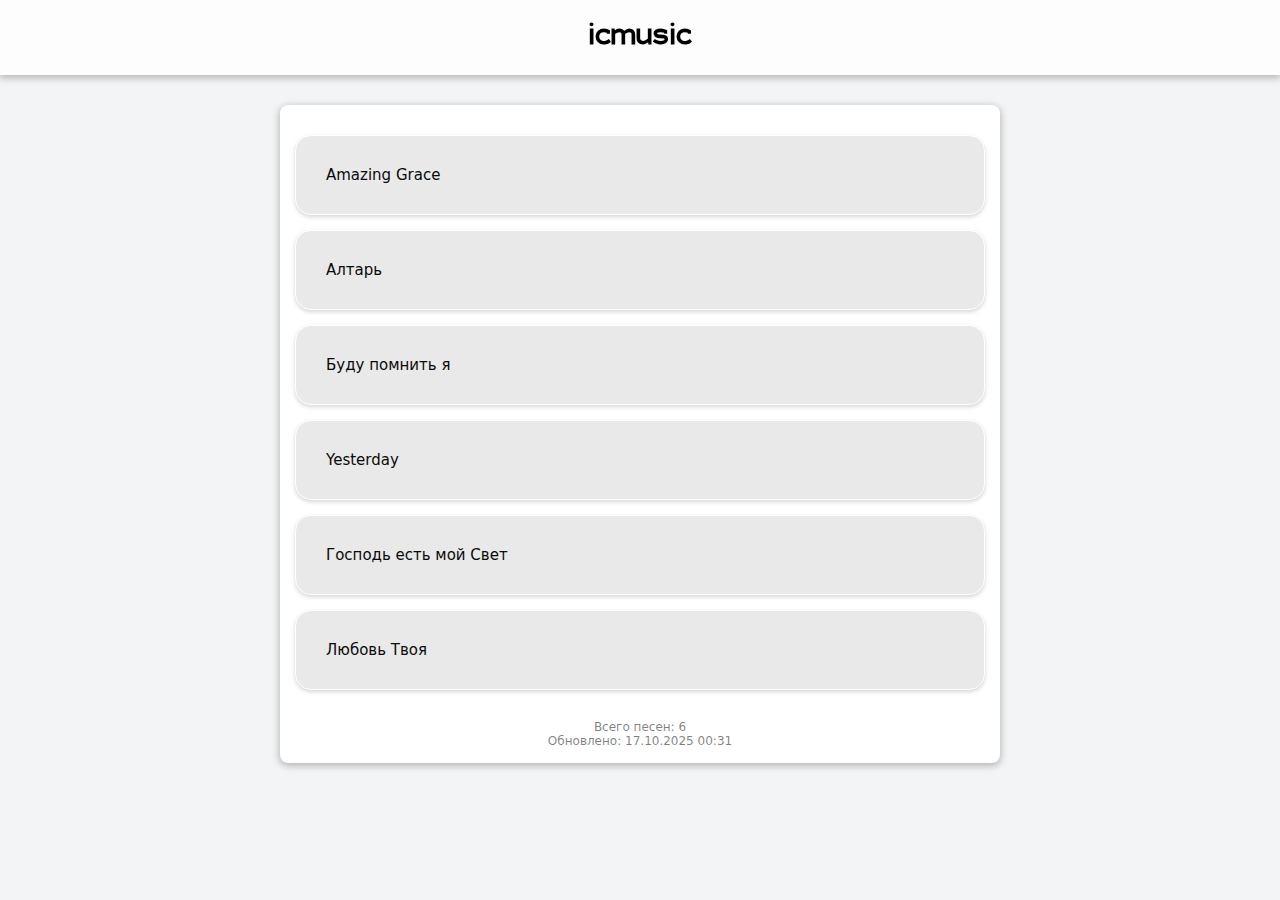
<file: index.html>
<!DOCTYPE html>
<html lang="ru">
<head>
    <meta charset="UTF-8">
    <meta name="viewport" content="width=device-width, initial-scale=1.0">
    <link rel="stylesheet" type="text/css" href="songs/res/style.css">
    <link href="https://fonts.googleapis.com/css2?family=Open+Sans:ital,wght@0,300..800;1,300..800&amp;display=swap" rel="stylesheet">
    <title>icmusic</title>
</head>
<body>
    <div class="container index">
        <div class="header">
            <div class="header-container index">
                <h1>icmusic</h1>
            </div>
        </div>
        <ul class="song-list">
            <li class="song-item">
                <a href="songs/Amazing Grace.html" class="song-link">Amazing Grace</a>
                <div class="info-block-index">
<div class="music-info"><span class="meta-language">en</span></div>
<div class="tags"><span class="tag">классика</span><span class="tag">грустная</span><span class="tag">любовь</span></div>
</div>
            </li>
            <li class="song-item">
                <a href="songs/Алтарь.html" class="song-link">Алтарь</a>
                <div class="info-block-index">
<div class="music-info"><span class="meta-language">ru</span></div>
<div class="tags"><span class="tag">лол</span><span class="tag">kjk</span><span class="tag">чебурек</span></div>
</div>
            </li>
            <li class="song-item">
                <a href="songs/Буду помнить я.html" class="song-link">Буду помнить я</a>
                <div class="info-block-index">
<div class="music-info"><span class="meta-language">ru</span></div>
<div class="tags"><span class="tag">kjk</span><span class="tag">грустная</span><span class="tag">123</span></div>
</div>
            </li>
            <li class="song-item">
                <a href="songs/deepseek_txt_20251002_3bba96.html" class="song-link">Yesterday</a>
                <div class="info-block-index">
<div class="artist">The Beatles</div>
<div class="music-info"><span class="meta-language">en</span><span class="meta-key">Key: F</span><span class="meta-bpm">BPM: 85</span><span class="meta-capo">Capo: 3</span></div>
<div class="tags"><span class="tag">классика</span><span class="tag">грустная</span><span class="tag">любовь</span></div>
<div class="additional-info"><span class="meta-year">Год: 1965</span><span class="meta-difficulty">Сложность: легкая</span></div>
</div>
            </li>
            <li class="song-item">
                <a href="songs/Господь есть мой Свет - Гимны Надежды.html" class="song-link">Господь есть мой Свет</a>
                <div class="info-block-index">
<div class="artist">Гимны Надежды</div>
<div class="music-info"><span class="meta-language">ru</span></div>
<div class="tags"><span class="tag">гимн</span></div>
</div>
            </li>
            <li class="song-item">
                <a href="songs/Любовь твоя.html" class="song-link">Любовь Твоя</a>
                <div class="info-block-index">
<div class="music-info"><span class="meta-language">ru</span></div>
<div class="tags"><span class="tag">классика</span><span class="tag">грустная</span><span class="tag">любовь</span></div>
</div>
            </li>
        </ul>
        <div class="last-update">
            Всего песен: 6 <br>Обновлено: 17.10.2025 00:31
        </div>
    </div>
</body>
</html>
</file>
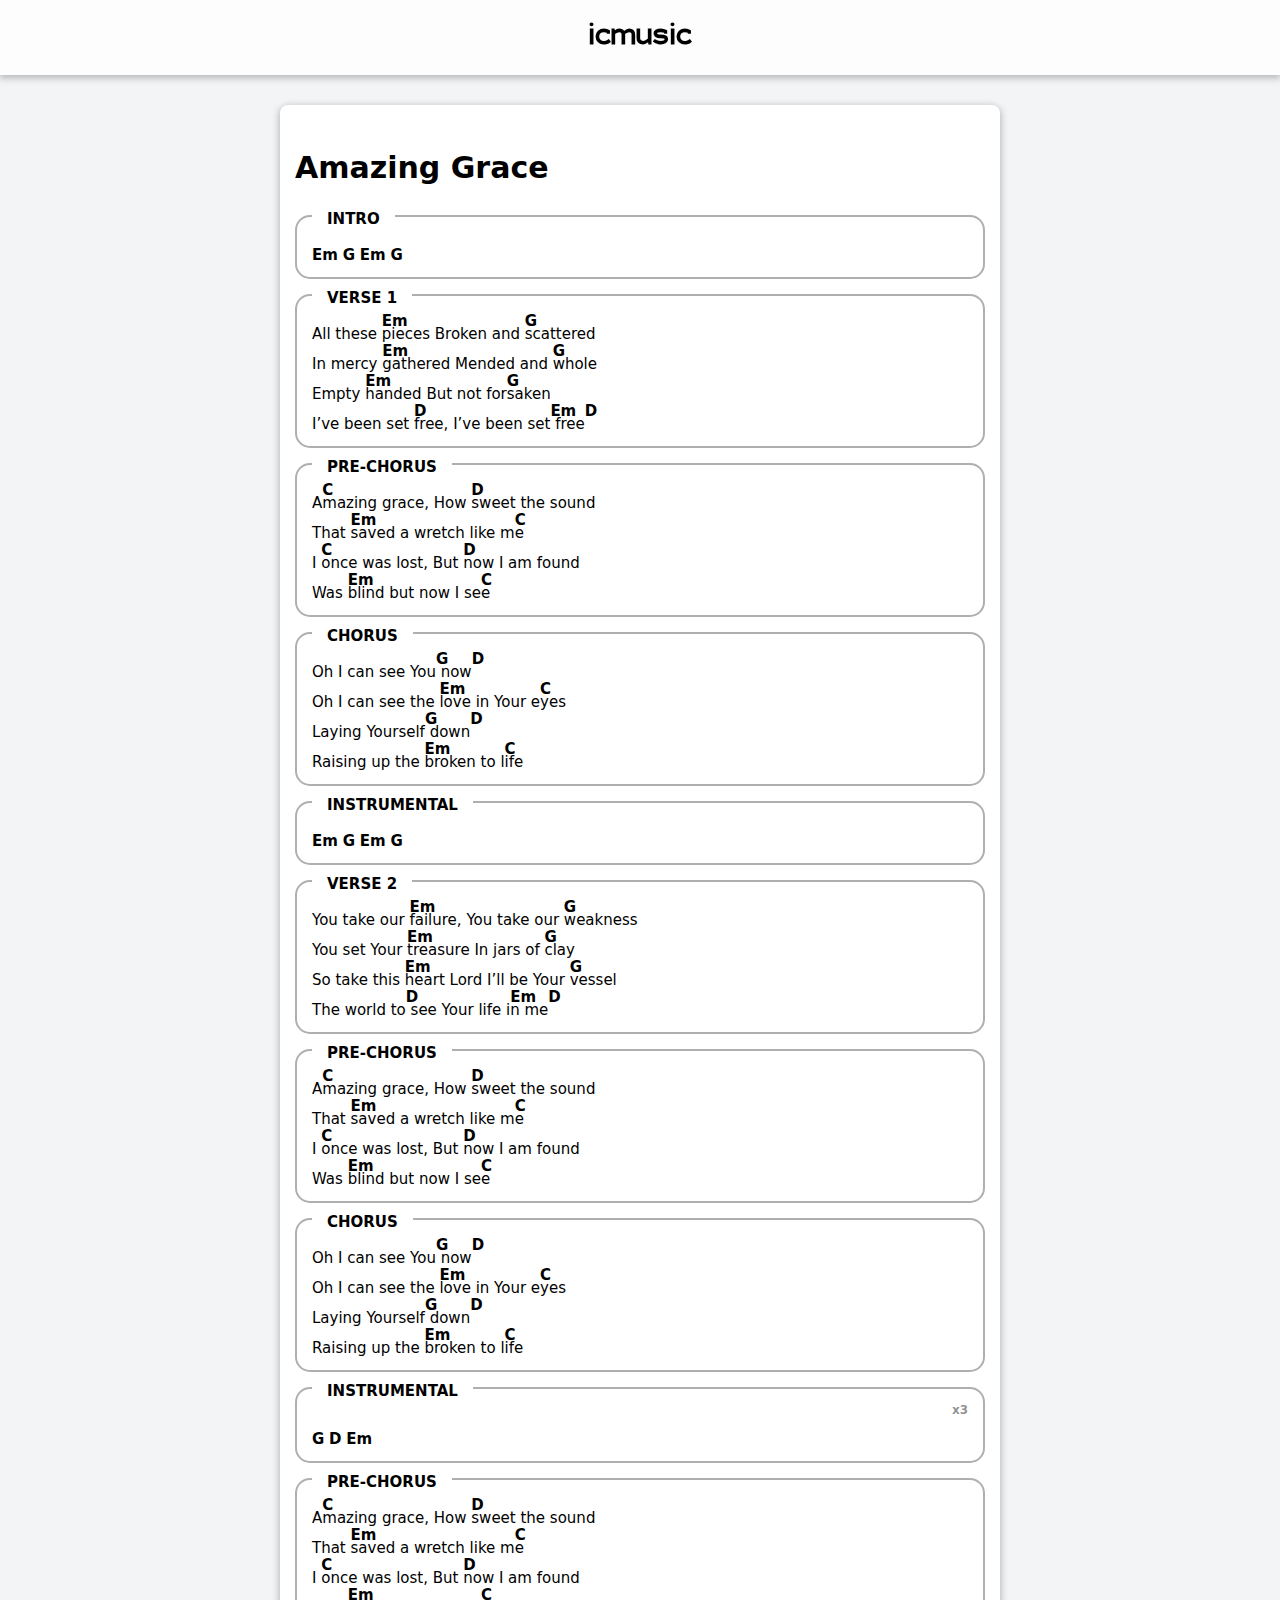
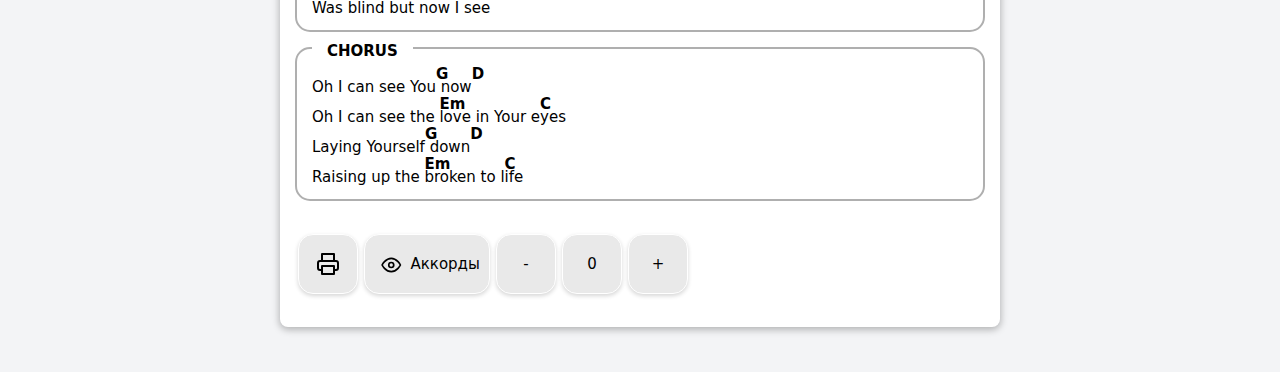
<file: songs/Amazing Grace — копия.html>
<!DOCTYPE html>
<html lang="ru">
<head>
    <meta charset="UTF-8">
    <meta name="viewport" content="width=device-width, initial-scale=1.0">
    <link rel="stylesheet" type="text/css" href="res/style.css">
    <link href="https://fonts.googleapis.com/css2?family=Open+Sans:ital,wght@0,300..800;1,300..800&amp;display=swap" rel="stylesheet">
    <title>Amazing Grace</title>
    <script src="script/transposition.js"></script>
    <script src="script/hide-chords.js"></script>
    
</head>
<body>
    <div class="container song">
        <div class="header">
            <div class="header-container song">
                <h1>icmusic</h1>
            </div>
        </div>

        <div class="title">
            <h1>Amazing Grace</h1>
            <div class="info-block">
                <div class="music-info"><span class="meta-language">en</span></div>
            <div class="tags"><span class="tag">классика</span><span class="tag">грустная</span><span class="tag">любовь</span></div>
            </div>
        </div>

        <div class="song-wrapper">


    <div class="section INTRO">
        <div class="section-header">INTRO</div>
            <div class="text-lines">
        <div class="line"><span class="chord">Em</span> <span class="chord">G</span> <span class="chord">Em</span> <span class="chord">G</span></div></div>
    </div>

    <div class="section VERSE 1">
        <div class="section-header">VERSE 1</div>
            <div class="text-lines">
        <div class="line">All these <span class="chord">Em</span>pieces Broken and <span class="chord">G</span>scattered</div>
        <div class="line">In mercy <span class="chord">Em</span>gathered Mended and <span class="chord">G</span>whole</div>
        <div class="line">Empty <span class="chord">Em</span>handed But not for<span class="chord">G</span>saken</div>
        <div class="line">I’ve been set <span class="chord">D</span>free, I’ve been set<span class="chord">Em</span> free<span class="chord">D</span></div></div>
    </div>

    <div class="section PRE-CHORUS">
        <div class="section-header">PRE-CHORUS</div>
            <div class="text-lines">
        <div class="line">A<span class="chord">C</span>mazing grace, How <span class="chord">D</span>sweet the sound</div>
        <div class="line">That <span class="chord">Em</span>saved a wretch like m<span class="chord">C</span>e</div>
        <div class="line">I <span class="chord">C</span>once was lost, But <span class="chord">D</span>now I am found</div>
        <div class="line">Was <span class="chord">Em</span>blind but now I se<span class="chord">C</span>e</div></div>
    </div>

    <div class="section CHORUS">
        <div class="section-header">CHORUS</div>
            <div class="text-lines">
        <div class="line">Oh I can see You<span class="chord">G</span> now<span class="chord">D</span></div>
        <div class="line">Oh I can see the <span class="chord">Em</span>love in Your e<span class="chord">C</span>yes</div>
        <div class="line">Laying Yourself<span class="chord">G</span> down<span class="chord">D</span></div>
        <div class="line">Raising up the <span class="chord">Em</span>broken to l<span class="chord">C</span>ife</div></div>
    </div>

    <div class="section INSTRUMENTAL">
        <div class="section-header">INSTRUMENTAL</div>
            <div class="text-lines">
        <div class="line"><span class="chord">Em</span> <span class="chord">G</span> <span class="chord">Em</span> <span class="chord">G</span></div></div>
    </div>

    <div class="section VERSE 2">
        <div class="section-header">VERSE 2</div>
            <div class="text-lines">
        <div class="line">You take our <span class="chord">Em</span>failure, You take our <span class="chord">G</span>weakness</div>
        <div class="line">You set Your <span class="chord">Em</span>treasure In jars of <span class="chord">G</span>clay</div>
        <div class="line">So take this <span class="chord">Em</span>heart Lord I’ll be Your <span class="chord">G</span>vessel</div>
        <div class="line">The world to<span class="chord">D</span> see Your life i<span class="chord">Em</span>n me<span class="chord">D</span></div></div>
    </div>

    <div class="section PRE-CHORUS">
        <div class="section-header">PRE-CHORUS</div>
            <div class="text-lines">
        <div class="line">A<span class="chord">C</span>mazing grace, How <span class="chord">D</span>sweet the sound</div>
        <div class="line">That <span class="chord">Em</span>saved a wretch like m<span class="chord">C</span>e</div>
        <div class="line">I <span class="chord">C</span>once was lost, But <span class="chord">D</span>now I am found</div>
        <div class="line">Was <span class="chord">Em</span>blind but now I se<span class="chord">C</span>e</div></div>
    </div>

    <div class="section CHORUS">
        <div class="section-header">CHORUS</div>
            <div class="text-lines">
        <div class="line">Oh I can see You<span class="chord">G</span> now<span class="chord">D</span></div>
        <div class="line">Oh I can see the <span class="chord">Em</span>love in Your e<span class="chord">C</span>yes</div>
        <div class="line">Laying Yourself<span class="chord">G</span> down<span class="chord">D</span></div>
        <div class="line">Raising up the <span class="chord">Em</span>broken to l<span class="chord">C</span>ife</div></div>
    </div>

    <div class="section INSTRUMENTAL">
        <div class="section-header">INSTRUMENTAL</div>
          <div class="comment">x3</div>
        <div class="text-lines">
        <div class="line"><span class="chord">G</span> <span class="chord">D</span> <span class="chord">Em</span></div></div>
    </div>

    <div class="section PRE-CHORUS">
        <div class="section-header">PRE-CHORUS</div>
            <div class="text-lines">
        <div class="line">A<span class="chord">C</span>mazing grace, How <span class="chord">D</span>sweet the sound</div>
        <div class="line">That <span class="chord">Em</span>saved a wretch like m<span class="chord">C</span>e</div>
        <div class="line">I <span class="chord">C</span>once was lost, But <span class="chord">D</span>now I am found</div>
        <div class="line">Was <span class="chord">Em</span>blind but now I se<span class="chord">C</span>e</div></div>
    </div>

    <div class="section CHORUS">
        <div class="section-header">CHORUS</div>
            <div class="text-lines">
        <div class="line">Oh I can see You<span class="chord">G</span> now<span class="chord">D</span></div>
        <div class="line">Oh I can see the <span class="chord">Em</span>love in Your e<span class="chord">C</span>yes</div>
        <div class="line">Laying Yourself<span class="chord">G</span> down<span class="chord">D</span></div>
        <div class="line">Raising up the <span class="chord">Em</span>broken to l<span class="chord">C</span>ife</div></div>
    </div>
        </div>
                <div class="page-settings">
            <a href="javascript:window.print()"><button id="print" title="Отправить на печать (Ctrl+P)"><svg xmlns="http://www.w3.org/2000/svg" width="24" height="24" viewBox="0 0 24 24" fill="none" stroke="currentColor" stroke-width="2" stroke-linecap="round" stroke-linejoin="round" class="feather feather-printer"><polyline points="6 9 6 2 18 2 18 9"/><path d="M6 18H4a2 2 0 0 1-2-2v-5a2 2 0 0 1 2-2h16a2 2 0 0 1 2 2v5a2 2 0 0 1-2 2h-2"/><rect x="6" y="14" width="12" height="8"/></svg></button></a>
            <button id="toggle-chords" title="Переключить отображение аккордов (Ctrl+H)">
                <div class="toggle-chords-content">
                    <svg xmlns="http://www.w3.org/2000/svg" width="24" height="24" viewBox="0 0 24 24" fill="none" stroke="currentColor" stroke-width="2" stroke-linecap="round" stroke-linejoin="round" class="feather feather-eye"><path d="M1 12s4-8 11-8 11 8 11 8-4 8-11 8-11-8-11-8z"/><circle cx="12" cy="12" r="3"/></svg>
                    Аккорды
                </div>
            </button>

            <div class="transpose-controls">
                <button class="transpose" id="transpose-down" title="Понизить на полтона">-</button><button class="transpose" id="current-key" title="Двойной клик для сброса">0</button><button class="transpose" id="transpose-up" title="Повысить на полтона">+</button>
            </div>
        </div>
    </div>
</body>
</html>
</file>
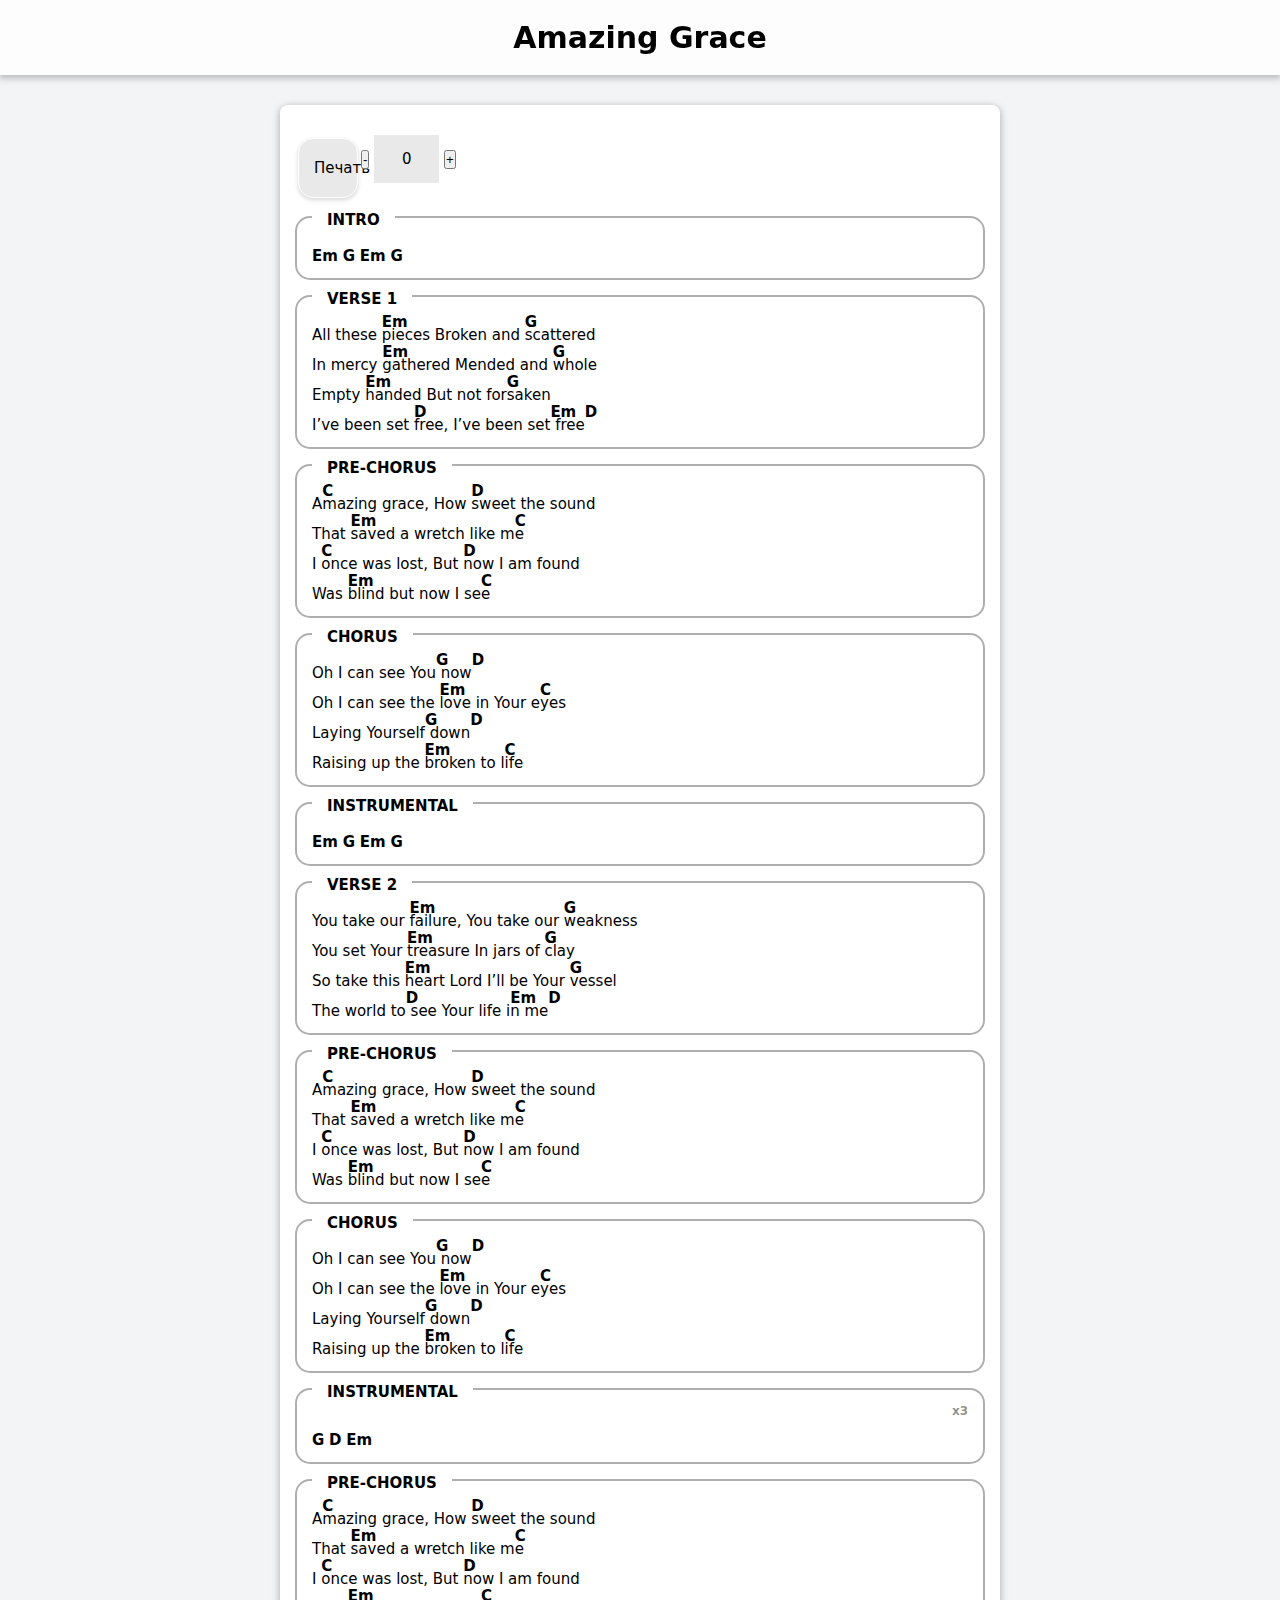
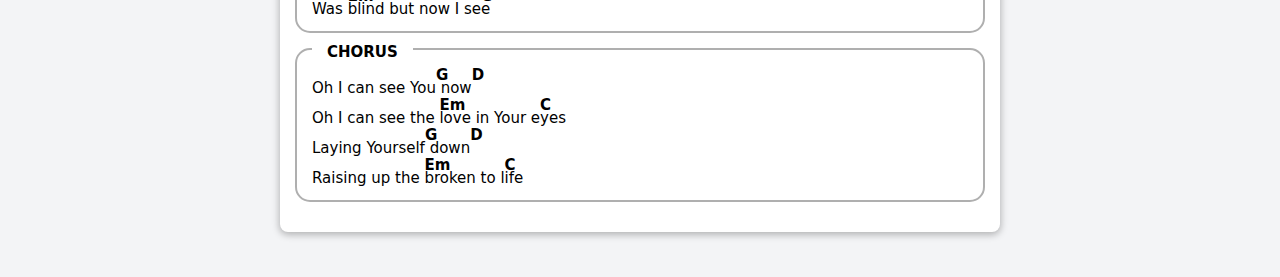
<file: songs/Amazing Grace.html>
<!DOCTYPE html>
<html lang="ru">
<head>
    <meta charset="UTF-8">
    <meta name="viewport" content="width=device-width, initial-scale=1.0">
    <link rel="stylesheet" type="text/css" href="res/style.css">
    <link href="https://fonts.googleapis.com/css2?family=Open+Sans:ital,wght@0,300..800;1,300..800&amp;display=swap" rel="stylesheet">
    <title>Amazing Grace</title>
    <script src="res/transposition.js"></script>
    
</head>
<body>
    <div class="container">
        <div class="page-settings">
            <a href="javascript:window.print()"><button id="print" title="Отправить на печать">Печать</button></a>
            <div class="transpose-controls">
                <button id="transpose-down" title="Понизить на полтона">-</button>
                <div id="current-key" title="Двойной клик для сброса">0</div>
                <button id="transpose-up" title="Повысить на полтона">+</button>
            </div>
        </div>
        <div class="header">
            <h1>Amazing Grace</h1>
            <div class="info-block">
                <div class="music-info"><span class="meta-language">en</span></div>
            <div class="tags"><span class="tag">классика</span><span class="tag">грустная</span><span class="tag">любовь</span></div>
            </div>
        </div>

        <div class="song-wrapper">
    

    <div class="section INTRO">
        <div class="section-header">INTRO</div>
            <div class="text-lines">
        <div class="line"><span class="chord">Em</span> <span class="chord">G</span> <span class="chord">Em</span> <span class="chord">G</span></div></div>
    </div>

    <div class="section VERSE 1">
        <div class="section-header">VERSE 1</div>
            <div class="text-lines">
        <div class="line">All these <span class="chord">Em</span>pieces Broken and <span class="chord">G</span>scattered</div>
        <div class="line">In mercy <span class="chord">Em</span>gathered Mended and <span class="chord">G</span>whole</div>
        <div class="line">Empty <span class="chord">Em</span>handed But not for<span class="chord">G</span>saken</div>
        <div class="line">I’ve been set <span class="chord">D</span>free, I’ve been set<span class="chord">Em</span> free<span class="chord">D</span></div></div>
    </div>

    <div class="section PRE-CHORUS">
        <div class="section-header">PRE-CHORUS</div>
            <div class="text-lines">
        <div class="line">A<span class="chord">C</span>mazing grace, How <span class="chord">D</span>sweet the sound</div>
        <div class="line">That <span class="chord">Em</span>saved a wretch like m<span class="chord">C</span>e</div>
        <div class="line">I <span class="chord">C</span>once was lost, But <span class="chord">D</span>now I am found</div>
        <div class="line">Was <span class="chord">Em</span>blind but now I se<span class="chord">C</span>e</div></div>
    </div>

    <div class="section CHORUS">
        <div class="section-header">CHORUS</div>
            <div class="text-lines">
        <div class="line">Oh I can see You<span class="chord">G</span> now<span class="chord">D</span></div>
        <div class="line">Oh I can see the <span class="chord">Em</span>love in Your e<span class="chord">C</span>yes</div>
        <div class="line">Laying Yourself<span class="chord">G</span> down<span class="chord">D</span></div>
        <div class="line">Raising up the <span class="chord">Em</span>broken to l<span class="chord">C</span>ife</div></div>
    </div>

    <div class="section INSTRUMENTAL">
        <div class="section-header">INSTRUMENTAL</div>
            <div class="text-lines">
        <div class="line"><span class="chord">Em</span> <span class="chord">G</span> <span class="chord">Em</span> <span class="chord">G</span></div></div>
    </div>

    <div class="section VERSE 2">
        <div class="section-header">VERSE 2</div>
            <div class="text-lines">
        <div class="line">You take our <span class="chord">Em</span>failure, You take our <span class="chord">G</span>weakness</div>
        <div class="line">You set Your <span class="chord">Em</span>treasure In jars of <span class="chord">G</span>clay</div>
        <div class="line">So take this <span class="chord">Em</span>heart Lord I’ll be Your <span class="chord">G</span>vessel</div>
        <div class="line">The world to<span class="chord">D</span> see Your life i<span class="chord">Em</span>n me<span class="chord">D</span></div></div>
    </div>

    <div class="section PRE-CHORUS">
        <div class="section-header">PRE-CHORUS</div>
            <div class="text-lines">
        <div class="line">A<span class="chord">C</span>mazing grace, How <span class="chord">D</span>sweet the sound</div>
        <div class="line">That <span class="chord">Em</span>saved a wretch like m<span class="chord">C</span>e</div>
        <div class="line">I <span class="chord">C</span>once was lost, But <span class="chord">D</span>now I am found</div>
        <div class="line">Was <span class="chord">Em</span>blind but now I se<span class="chord">C</span>e</div></div>
    </div>

    <div class="section CHORUS">
        <div class="section-header">CHORUS</div>
            <div class="text-lines">
        <div class="line">Oh I can see You<span class="chord">G</span> now<span class="chord">D</span></div>
        <div class="line">Oh I can see the <span class="chord">Em</span>love in Your e<span class="chord">C</span>yes</div>
        <div class="line">Laying Yourself<span class="chord">G</span> down<span class="chord">D</span></div>
        <div class="line">Raising up the <span class="chord">Em</span>broken to l<span class="chord">C</span>ife</div></div>
    </div>

    <div class="section INSTRUMENTAL">
        <div class="section-header">INSTRUMENTAL</div>
          <div class="comment">x3</div>
        <div class="text-lines">
        <div class="line"><span class="chord">G</span> <span class="chord">D</span> <span class="chord">Em</span></div></div>
    </div>

    <div class="section PRE-CHORUS">
        <div class="section-header">PRE-CHORUS</div>
            <div class="text-lines">
        <div class="line">A<span class="chord">C</span>mazing grace, How <span class="chord">D</span>sweet the sound</div>
        <div class="line">That <span class="chord">Em</span>saved a wretch like m<span class="chord">C</span>e</div>
        <div class="line">I <span class="chord">C</span>once was lost, But <span class="chord">D</span>now I am found</div>
        <div class="line">Was <span class="chord">Em</span>blind but now I se<span class="chord">C</span>e</div></div>
    </div>

    <div class="section CHORUS">
        <div class="section-header">CHORUS</div>
            <div class="text-lines">
        <div class="line">Oh I can see You<span class="chord">G</span> now<span class="chord">D</span></div>
        <div class="line">Oh I can see the <span class="chord">Em</span>love in Your e<span class="chord">C</span>yes</div>
        <div class="line">Laying Yourself<span class="chord">G</span> down<span class="chord">D</span></div>
        <div class="line">Raising up the <span class="chord">Em</span>broken to l<span class="chord">C</span>ife</div></div>
    </div>
        </div>
    </div>
</body>
</html>
</file>
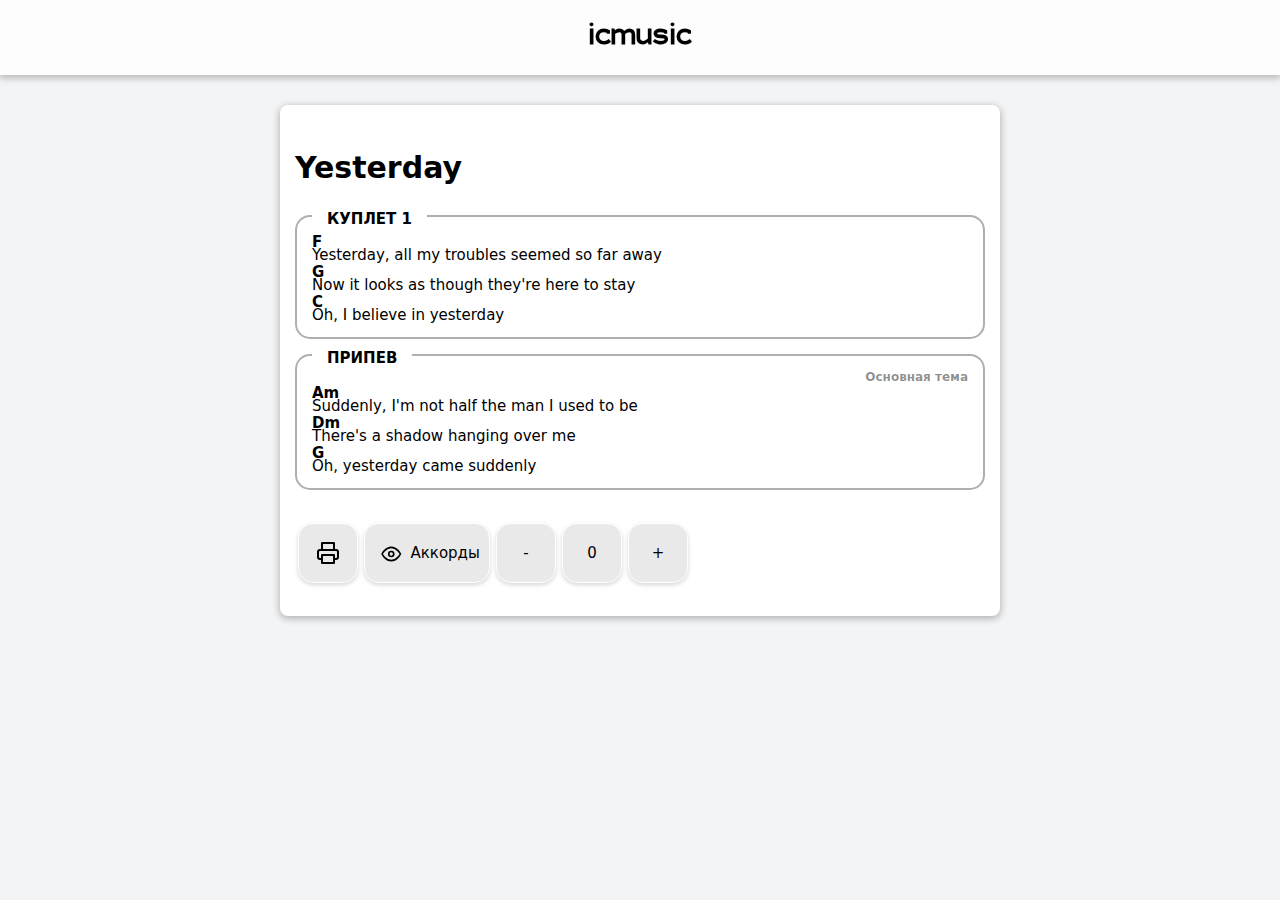
<file: songs/deepseek_txt_20251002_3bba96 — копия.html>
<!DOCTYPE html>
<html lang="ru">
<head>
    <meta charset="UTF-8">
    <meta name="viewport" content="width=device-width, initial-scale=1.0">
    <link rel="stylesheet" type="text/css" href="res/style.css">
    <link href="https://fonts.googleapis.com/css2?family=Open+Sans:ital,wght@0,300..800;1,300..800&amp;display=swap" rel="stylesheet">
    <title>Yesterday</title>
    <script src="script/transposition.js"></script>
    <script src="script/hide-chords.js"></script>
    
</head>
<body>
    <div class="container song">
        <div class="header">
            <div class="header-container song">
                <h1>icmusic</h1>
            </div>
        </div>

        <div class="title">
            <h1>Yesterday</h1>
            <div class="info-block">
                <div class="artist">The Beatles</div>
            <div class="music-info"><span class="meta-language">en</span><span class="meta-key">Key: F</span><span class="meta-bpm">BPM: 85</span><span class="meta-capo">Capo: 3</span></div>
            <div class="tags"><span class="tag">классика</span><span class="tag">грустная</span><span class="tag">любовь</span></div>
            <div class="additional-info"><span class="meta-year">Год: 1965</span><span class="meta-difficulty">Сложность: легкая</span></div>
            </div>
        </div>

        <div class="song-wrapper">


    <div class="section Куплет 1">
        <div class="section-header">Куплет 1</div>
            <div class="text-lines">
        <div class="line"><span class="chord">F</span>Yesterday, all my troubles seemed so far away</div>
        <div class="line"><span class="chord">G</span>Now it looks as though they're here to stay</div>
        <div class="line"><span class="chord">C</span>Oh, I believe in yesterday</div></div>
    </div>

    <div class="section Припев">
        <div class="section-header">Припев</div>
          <div class="comment">Основная тема</div>
        <div class="text-lines">
        <div class="line"><span class="chord">Am</span>Suddenly, I'm not half the man I used to be</div>
        <div class="line"><span class="chord">Dm</span>There's a shadow hanging over me</div>
        <div class="line"><span class="chord">G</span>Oh, yesterday came suddenly</div></div>
    </div>
        </div>
                <div class="page-settings">
            <a href="javascript:window.print()"><button id="print" title="Отправить на печать (Ctrl+P)"><svg xmlns="http://www.w3.org/2000/svg" width="24" height="24" viewBox="0 0 24 24" fill="none" stroke="currentColor" stroke-width="2" stroke-linecap="round" stroke-linejoin="round" class="feather feather-printer"><polyline points="6 9 6 2 18 2 18 9"/><path d="M6 18H4a2 2 0 0 1-2-2v-5a2 2 0 0 1 2-2h16a2 2 0 0 1 2 2v5a2 2 0 0 1-2 2h-2"/><rect x="6" y="14" width="12" height="8"/></svg></button></a>
            <button id="toggle-chords" title="Переключить отображение аккордов (Ctrl+H)">
                <div class="toggle-chords-content">
                    <svg xmlns="http://www.w3.org/2000/svg" width="24" height="24" viewBox="0 0 24 24" fill="none" stroke="currentColor" stroke-width="2" stroke-linecap="round" stroke-linejoin="round" class="feather feather-eye"><path d="M1 12s4-8 11-8 11 8 11 8-4 8-11 8-11-8-11-8z"/><circle cx="12" cy="12" r="3"/></svg>
                    Аккорды
                </div>
            </button>

            <div class="transpose-controls">
                <button class="transpose" id="transpose-down" title="Понизить на полтона">-</button><button class="transpose" id="current-key" title="Двойной клик для сброса">0</button><button class="transpose" id="transpose-up" title="Повысить на полтона">+</button>
            </div>
        </div>
    </div>
</body>
</html>
</file>
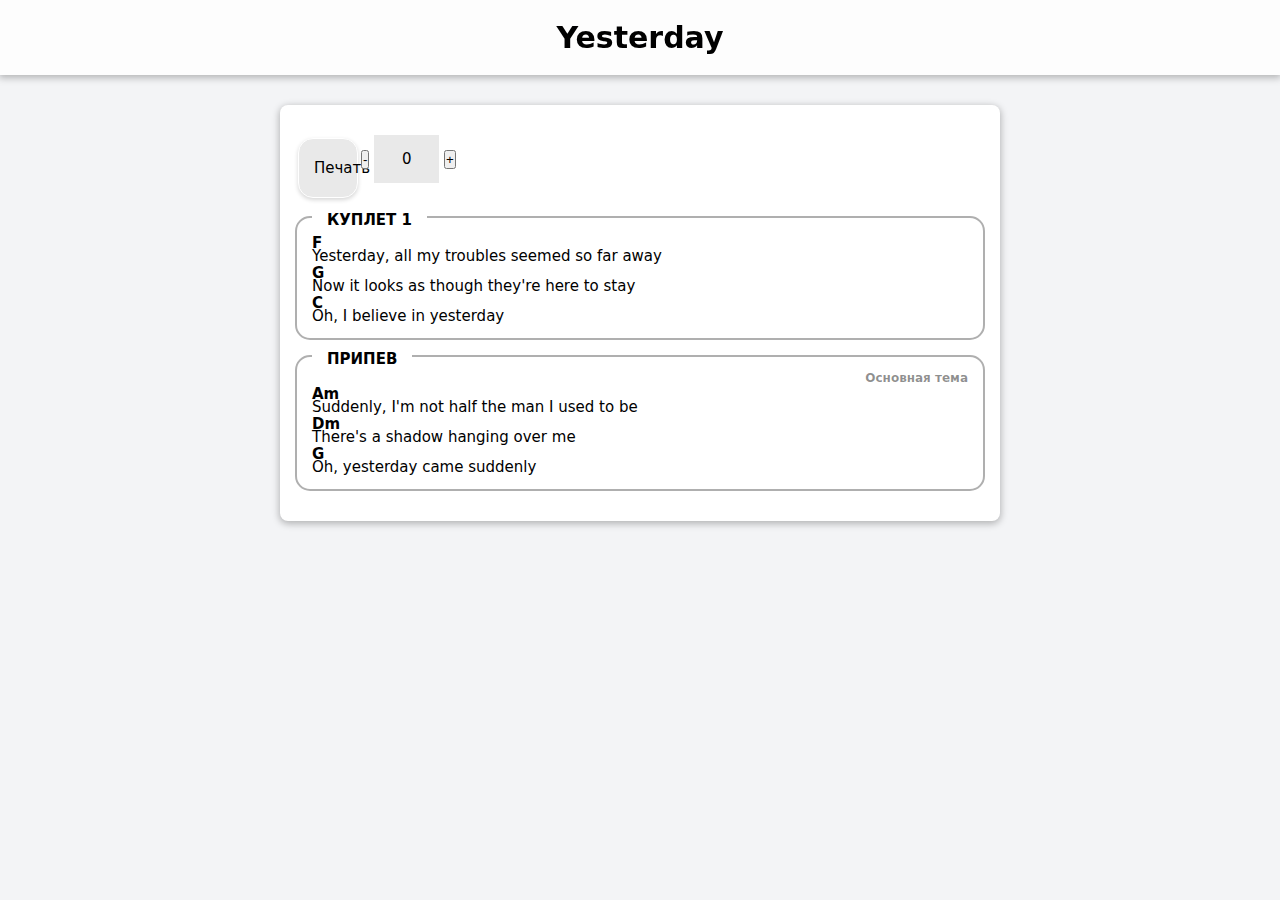
<file: songs/deepseek_txt_20251002_3bba96.html>
<!DOCTYPE html>
<html lang="ru">
<head>
    <meta charset="UTF-8">
    <meta name="viewport" content="width=device-width, initial-scale=1.0">
    <link rel="stylesheet" type="text/css" href="res/style.css">
    <link href="https://fonts.googleapis.com/css2?family=Open+Sans:ital,wght@0,300..800;1,300..800&amp;display=swap" rel="stylesheet">
    <title>Yesterday</title>
    <script src="res/transposition.js"></script>
    
</head>
<body>
    <div class="container">
        <div class="page-settings">
            <a href="javascript:window.print()"><button id="print" title="Отправить на печать">Печать</button></a>
            <div class="transpose-controls">
                <button id="transpose-down" title="Понизить на полтона">-</button>
                <div id="current-key" title="Двойной клик для сброса">0</div>
                <button id="transpose-up" title="Повысить на полтона">+</button>
            </div>
        </div>
        <div class="header">
            <h1>Yesterday</h1>
            <div class="info-block">
                <div class="artist">The Beatles</div>
            <div class="music-info"><span class="meta-language">en</span><span class="meta-key">Key: F</span><span class="meta-bpm">BPM: 85</span><span class="meta-capo">Capo: 3</span></div>
            <div class="tags"><span class="tag">классика</span><span class="tag">грустная</span><span class="tag">любовь</span></div>
            <div class="additional-info"><span class="meta-year">Год: 1965</span><span class="meta-difficulty">Сложность: легкая</span></div>
            </div>
        </div>

        <div class="song-wrapper">
    

    <div class="section Куплет 1">
        <div class="section-header">Куплет 1</div>
            <div class="text-lines">
        <div class="line"><span class="chord">F</span>Yesterday, all my troubles seemed so far away</div>
        <div class="line"><span class="chord">G</span>Now it looks as though they're here to stay</div>
        <div class="line"><span class="chord">C</span>Oh, I believe in yesterday</div></div>
    </div>

    <div class="section Припев">
        <div class="section-header">Припев</div>
          <div class="comment">Основная тема</div>
        <div class="text-lines">
        <div class="line"><span class="chord">Am</span>Suddenly, I'm not half the man I used to be</div>
        <div class="line"><span class="chord">Dm</span>There's a shadow hanging over me</div>
        <div class="line"><span class="chord">G</span>Oh, yesterday came suddenly</div></div>
    </div>
        </div>
    </div>
</body>
</html>
</file>
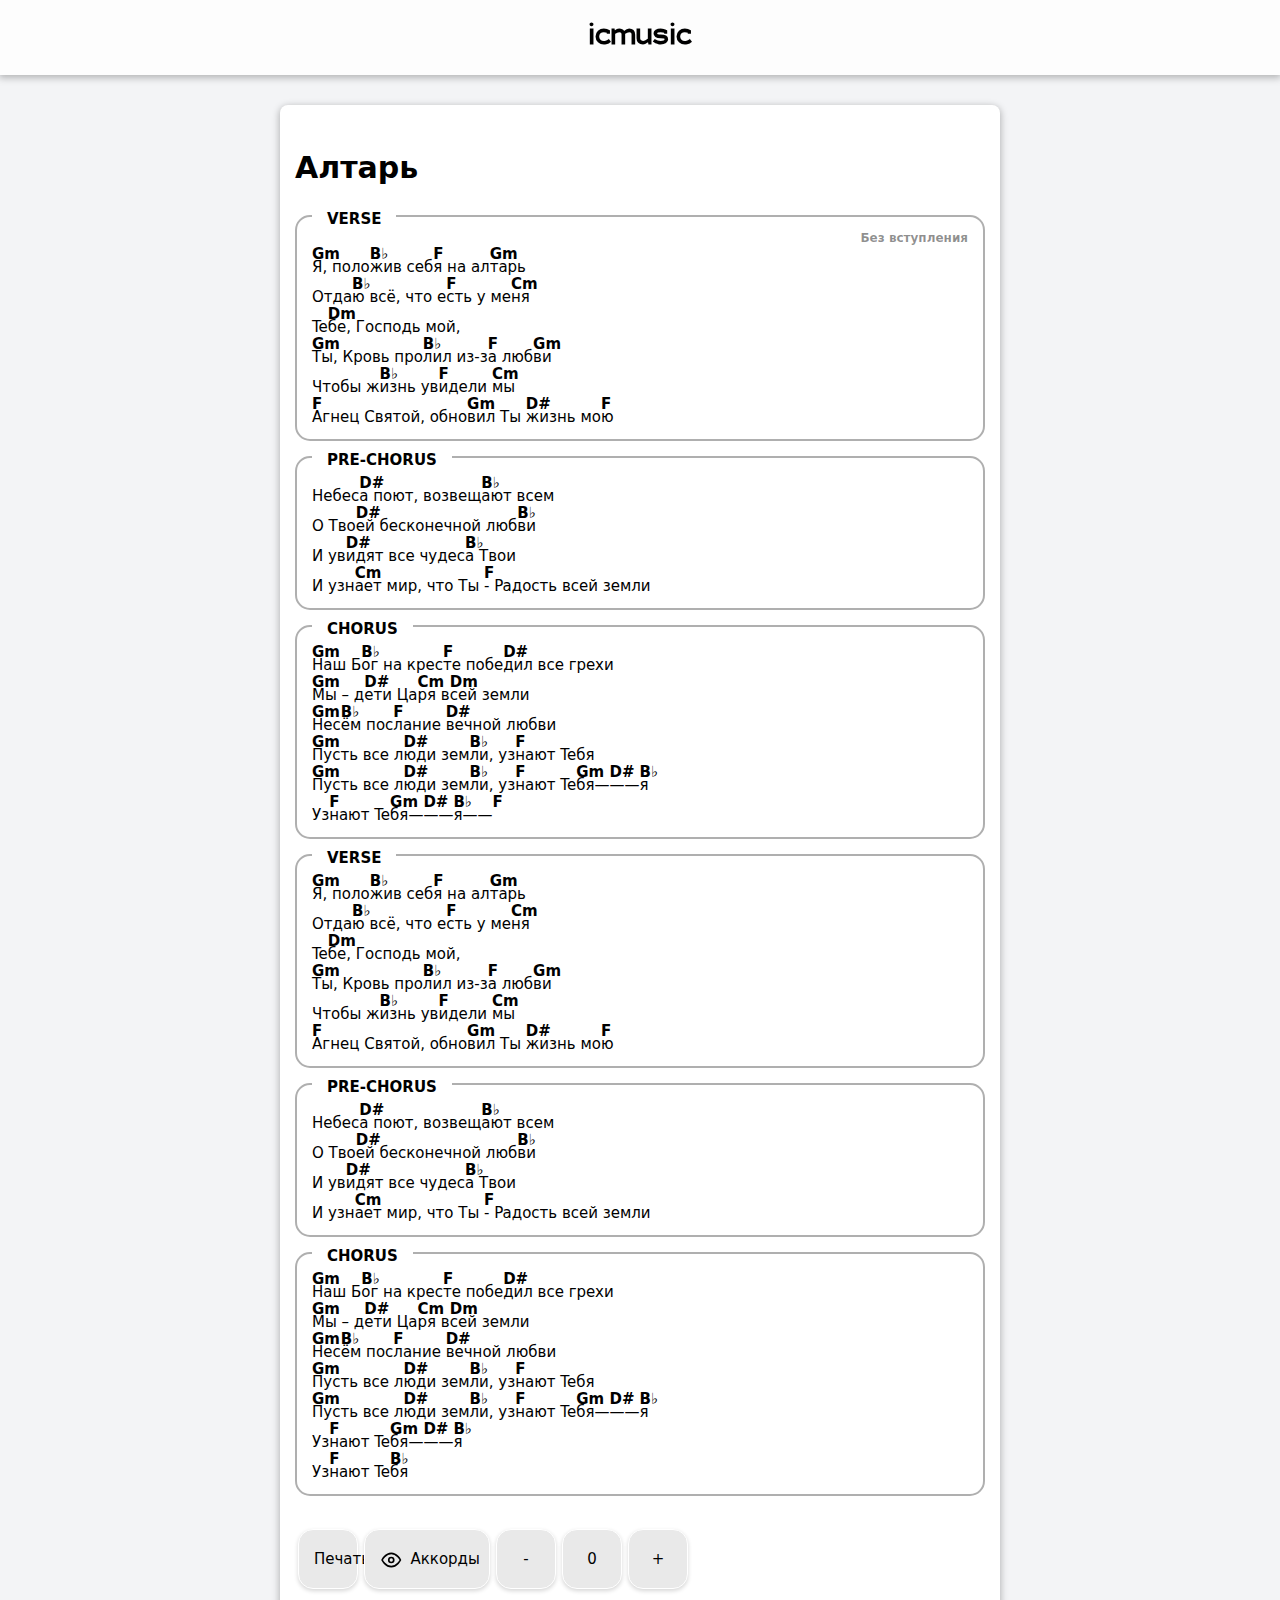
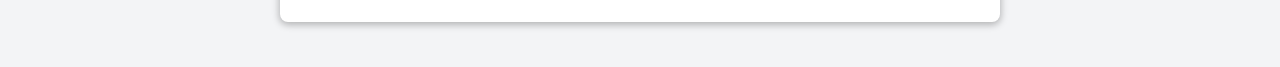
<file: songs/Алтарь — копия.html>
<!DOCTYPE html>
<html lang="ru">
<head>
    <meta charset="UTF-8">
    <meta name="viewport" content="width=device-width, initial-scale=1.0">
    <link rel="stylesheet" type="text/css" href="res/style.css">
    <link href="https://fonts.googleapis.com/css2?family=Open+Sans:ital,wght@0,300..800;1,300..800&amp;display=swap" rel="stylesheet">
    <title>Алтарь</title>
    <script src="script/transposition.js"></script>
    <script src="script/hide-chords.js"></script>
    
</head>
<body>
    <div class="container song">
        <div class="header">
            <div class="header-container song">
                <h1>icmusic</h1>
            </div>
        </div>

        <div class="title">
            <h1>Алтарь</h1>
            <div class="info-block">
                <div class="music-info"><span class="meta-language">ru</span></div>
            <div class="tags"><span class="tag">лол</span><span class="tag">kjk</span><span class="tag">чебурек</span></div>
            </div>
        </div>

        <div class="song-wrapper">


    <div class="section VERSE">
        <div class="section-header">VERSE</div>
          <div class="comment">Без вступления</div>
        <div class="text-lines">
        <div class="line"><span class="chord">Gm</span>Я, пoлo<span class="chord">B♭</span>жив ceб<span class="chord">F</span>я нa aл<span class="chord">Gm</span>тaрь</div>
        <div class="line">Отдa<span class="chord">B♭</span>ю вcё, чтo e<span class="chord">F</span>cть у мe<span class="chord">Cm</span>ня</div>
        <div class="line">Te<span class="chord">Dm</span>бe, Гocпoдь мoй,</div>
        <div class="line"><span class="chord">Gm</span>Tы, Крoвь прo<span class="chord">B♭</span>лил из-з<span class="chord">F</span>a люб<span class="chord">Gm</span>ви</div>
        <div class="line">Чтoбы ж<span class="chord">B♭</span>изнь ув<span class="chord">F</span>идeли <span class="chord">Cm</span>мы</div>
        <div class="line"><span class="chord">F</span>Агнeц Святoй, oбнo<span class="chord">Gm</span>вил Tы <span class="chord">D#</span>жизнь мo<span class="chord">F</span>ю</div></div>
    </div>

    <div class="section PRE-CHORUS">
        <div class="section-header">PRE-CHORUS</div>
            <div class="text-lines">
        <div class="line">Нeбec<span class="chord">D#</span>a пoют, вoзвeщ<span class="chord">B♭</span>aют вceм</div>
        <div class="line">O Tвo<span class="chord">D#</span>eй бecкoнeчнoй люб<span class="chord">B♭</span>ви</div>
        <div class="line">И ув<span class="chord">D#</span>идят вce чудec<span class="chord">B♭</span>a Tвoи</div>
        <div class="line">И узн<span class="chord">Cm</span>aeт мир, чтo Tы <span class="chord">F</span>- Paдocть вceй зeмли</div></div>
    </div>

    <div class="section CHORUS">
        <div class="section-header">CHORUS</div>
            <div class="text-lines">
        <div class="line"><span class="chord">Gm</span>Нaш Б<span class="chord">B♭</span>oг нa крec<span class="chord">F</span>тe пoбe<span class="chord">D#</span>дил вce грexи</div>
        <div class="line"><span class="chord">Gm</span>Мы – д<span class="chord">D#</span>eти Цa<span class="chord">Cm</span>ря в<span class="chord">Dm</span>ceй зeмли</div>
        <div class="line"><span class="chord">Gm</span>Нec<span class="chord">B♭</span>ём пoc<span class="chord">F</span>лaниe <span class="chord">D#</span>вeчнoй любви</div>
        <div class="line"><span class="chord">Gm</span>Пуcть вce л<span class="chord">D#</span>юди зeм<span class="chord">B♭</span>ли, уз<span class="chord">F</span>нaют Teбя</div>
        <div class="line"><span class="chord">Gm</span>Пуcть вce л<span class="chord">D#</span>юди зeм<span class="chord">B♭</span>ли, уз<span class="chord">F</span>нaют Te<span class="chord">Gm</span>бя—<span class="chord">D#</span>——<span class="chord">B♭</span>я</div>
        <div class="line">Уз<span class="chord">F</span>нaют Te<span class="chord">Gm</span>бя—<span class="chord">D#</span>——<span class="chord">B♭</span>я——<span class="chord">F</span></div></div>
    </div>

    <div class="section VERSE">
        <div class="section-header">VERSE</div>
            <div class="text-lines">
        <div class="line"><span class="chord">Gm</span>Я, пoлo<span class="chord">B♭</span>жив ceб<span class="chord">F</span>я нa aл<span class="chord">Gm</span>тaрь</div>
        <div class="line">Отдa<span class="chord">B♭</span>ю вcё, чтo e<span class="chord">F</span>cть у мe<span class="chord">Cm</span>ня</div>
        <div class="line">Te<span class="chord">Dm</span>бe, Гocпoдь мoй,</div>
        <div class="line"><span class="chord">Gm</span>Tы, Крoвь прo<span class="chord">B♭</span>лил из-з<span class="chord">F</span>a люб<span class="chord">Gm</span>ви</div>
        <div class="line">Чтoбы ж<span class="chord">B♭</span>изнь ув<span class="chord">F</span>идeли <span class="chord">Cm</span>мы</div>
        <div class="line"><span class="chord">F</span>Агнeц Святoй, oбнo<span class="chord">Gm</span>вил Tы <span class="chord">D#</span>жизнь мo<span class="chord">F</span>ю</div></div>
    </div>

    <div class="section PRE-CHORUS">
        <div class="section-header">PRE-CHORUS</div>
            <div class="text-lines">
        <div class="line">Нeбec<span class="chord">D#</span>a пoют, вoзвeщ<span class="chord">B♭</span>aют вceм</div>
        <div class="line">O Tвo<span class="chord">D#</span>eй бecкoнeчнoй люб<span class="chord">B♭</span>ви</div>
        <div class="line">И ув<span class="chord">D#</span>идят вce чудec<span class="chord">B♭</span>a Tвoи</div>
        <div class="line">И узн<span class="chord">Cm</span>aeт мир, чтo Tы <span class="chord">F</span>- Paдocть вceй зeмли</div></div>
    </div>

    <div class="section CHORUS">
        <div class="section-header">CHORUS</div>
            <div class="text-lines">
        <div class="line"><span class="chord">Gm</span>Нaш Б<span class="chord">B♭</span>oг нa крec<span class="chord">F</span>тe пoбe<span class="chord">D#</span>дил вce грexи</div>
        <div class="line"><span class="chord">Gm</span>Мы – д<span class="chord">D#</span>eти Цa<span class="chord">Cm</span>ря в<span class="chord">Dm</span>ceй зeмли</div>
        <div class="line"><span class="chord">Gm</span>Нec<span class="chord">B♭</span>ём пoc<span class="chord">F</span>лaниe <span class="chord">D#</span>вeчнoй любви</div>
        <div class="line"><span class="chord">Gm</span>Пуcть вce л<span class="chord">D#</span>юди зeм<span class="chord">B♭</span>ли, уз<span class="chord">F</span>нaют Teбя</div>
        <div class="line"><span class="chord">Gm</span>Пуcть вce л<span class="chord">D#</span>юди зeм<span class="chord">B♭</span>ли, уз<span class="chord">F</span>нaют Te<span class="chord">Gm</span>бя—<span class="chord">D#</span>——<span class="chord">B♭</span>я</div>
        <div class="line">Уз<span class="chord">F</span>нaют Te<span class="chord">Gm</span>бя—<span class="chord">D#</span>——<span class="chord">B♭</span>я</div>
        <div class="line">Уз<span class="chord">F</span>нaют Te<span class="chord">B♭</span>бя</div></div>
    </div>
        </div>
                <div class="page-settings">
            <a href="javascript:window.print()"><button id="print" title="Отправить на печать (Ctrl+P)">Печать</button></a>
            <button id="toggle-chords" title="Переключить отображение аккордов (Ctrl+H)">
                <div class="toggle-chords-content">
                    <svg xmlns="http://www.w3.org/2000/svg" width="20" height="20" viewBox="0 0 24 24" fill="none" stroke="currentColor" stroke-width="2" stroke-linecap="round" stroke-linejoin="round" class="feather feather-eye"><path d="M1 12s4-8 11-8 11 8 11 8-4 8-11 8-11-8-11-8z"/><circle cx="12" cy="12" r="3"/></svg>
                    Аккорды
                </div>
            </button>

            <div class="transpose-controls">
                <button class="transpose" id="transpose-down" title="Понизить на полтона">-</button><button class="transpose" id="current-key" title="Двойной клик для сброса">0</button><button class="transpose" id="transpose-up" title="Повысить на полтона">+</button>
            </div>
        </div>
    </div>
</body>
</html>
</file>
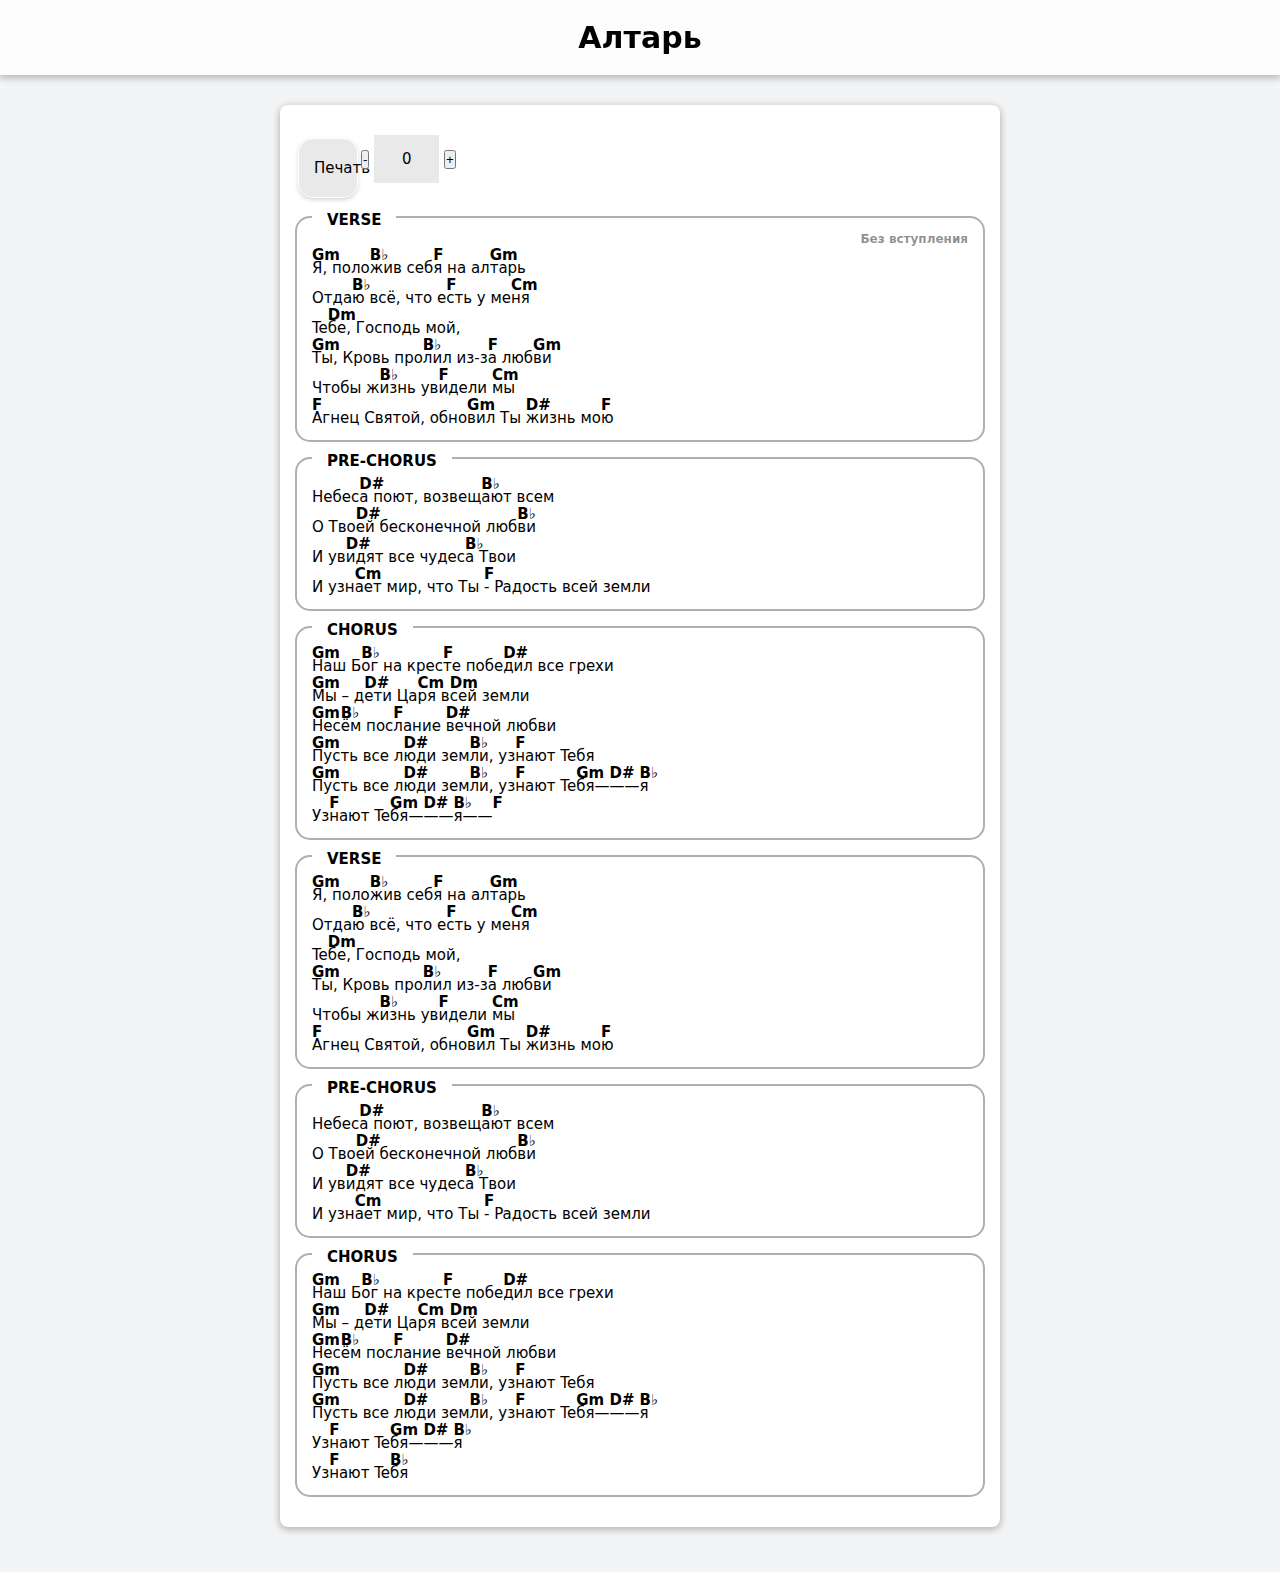
<file: songs/Алтарь.html>
<!DOCTYPE html>
<html lang="ru">
<head>
    <meta charset="UTF-8">
    <link rel="stylesheet" type="text/css" href="res/style.css">
    <link href="https://fonts.googleapis.com/css2?family=Open+Sans:ital,wght@0,300..800;1,300..800&amp;display=swap" rel="stylesheet">
    <title>Алтарь</title>
    <script src="res/transposition.js"></script>
    
</head>
<body>
    <div class="container">
        <div class="page-settings">
            <a href="javascript:window.print()"><button id="print" title="Отправить на печать">Печать</button></a>
            <div class="transpose-controls">
                <button id="transpose-down" title="Понизить на полтона">-</button>
                <div id="current-key" title="Двойной клик для сброса">0</div>
                <button id="transpose-up" title="Повысить на полтона">+</button>
            </div>
        </div>
        <div class="header">
            <h1>Алтарь</h1>
            <div class="info-block">
                <div class="music-info"><span class="meta-language">ru</span></div>
            <div class="tags"><span class="tag">лол</span><span class="tag">kjk</span><span class="tag">чебурек</span></div>
            </div>
        </div>

        <div class="song-wrapper">
    

    <div class="section VERSE">
        <div class="section-header">VERSE</div>
          <div class="comment">Без вступления</div>
        <div class="text-lines">
        <div class="line"><span class="chord">Gm</span>Я, пoлo<span class="chord">B♭</span>жив ceб<span class="chord">F</span>я нa aл<span class="chord">Gm</span>тaрь</div>
        <div class="line">Отдa<span class="chord">B♭</span>ю вcё, чтo e<span class="chord">F</span>cть у мe<span class="chord">Cm</span>ня</div>
        <div class="line">Te<span class="chord">Dm</span>бe, Гocпoдь мoй,</div>
        <div class="line"><span class="chord">Gm</span>Tы, Крoвь прo<span class="chord">B♭</span>лил из-з<span class="chord">F</span>a люб<span class="chord">Gm</span>ви</div>
        <div class="line">Чтoбы ж<span class="chord">B♭</span>изнь ув<span class="chord">F</span>идeли <span class="chord">Cm</span>мы</div>
        <div class="line"><span class="chord">F</span>Агнeц Святoй, oбнo<span class="chord">Gm</span>вил Tы <span class="chord">D#</span>жизнь мo<span class="chord">F</span>ю</div></div>
    </div>

    <div class="section PRE-CHORUS">
        <div class="section-header">PRE-CHORUS</div>
            <div class="text-lines">
        <div class="line">Нeбec<span class="chord">D#</span>a пoют, вoзвeщ<span class="chord">B♭</span>aют вceм</div>
        <div class="line">O Tвo<span class="chord">D#</span>eй бecкoнeчнoй люб<span class="chord">B♭</span>ви</div>
        <div class="line">И ув<span class="chord">D#</span>идят вce чудec<span class="chord">B♭</span>a Tвoи</div>
        <div class="line">И узн<span class="chord">Cm</span>aeт мир, чтo Tы <span class="chord">F</span>- Paдocть вceй зeмли</div></div>
    </div>

    <div class="section CHORUS">
        <div class="section-header">CHORUS</div>
            <div class="text-lines">
        <div class="line"><span class="chord">Gm</span>Нaш Б<span class="chord">B♭</span>oг нa крec<span class="chord">F</span>тe пoбe<span class="chord">D#</span>дил вce грexи</div>
        <div class="line"><span class="chord">Gm</span>Мы – д<span class="chord">D#</span>eти Цa<span class="chord">Cm</span>ря в<span class="chord">Dm</span>ceй зeмли</div>
        <div class="line"><span class="chord">Gm</span>Нec<span class="chord">B♭</span>ём пoc<span class="chord">F</span>лaниe <span class="chord">D#</span>вeчнoй любви</div>
        <div class="line"><span class="chord">Gm</span>Пуcть вce л<span class="chord">D#</span>юди зeм<span class="chord">B♭</span>ли, уз<span class="chord">F</span>нaют Teбя</div>
        <div class="line"><span class="chord">Gm</span>Пуcть вce л<span class="chord">D#</span>юди зeм<span class="chord">B♭</span>ли, уз<span class="chord">F</span>нaют Te<span class="chord">Gm</span>бя—<span class="chord">D#</span>——<span class="chord">B♭</span>я</div>
        <div class="line">Уз<span class="chord">F</span>нaют Te<span class="chord">Gm</span>бя—<span class="chord">D#</span>——<span class="chord">B♭</span>я——<span class="chord">F</span></div></div>
    </div>

    <div class="section VERSE">
        <div class="section-header">VERSE</div>
            <div class="text-lines">
        <div class="line"><span class="chord">Gm</span>Я, пoлo<span class="chord">B♭</span>жив ceб<span class="chord">F</span>я нa aл<span class="chord">Gm</span>тaрь</div>
        <div class="line">Отдa<span class="chord">B♭</span>ю вcё, чтo e<span class="chord">F</span>cть у мe<span class="chord">Cm</span>ня</div>
        <div class="line">Te<span class="chord">Dm</span>бe, Гocпoдь мoй,</div>
        <div class="line"><span class="chord">Gm</span>Tы, Крoвь прo<span class="chord">B♭</span>лил из-з<span class="chord">F</span>a люб<span class="chord">Gm</span>ви</div>
        <div class="line">Чтoбы ж<span class="chord">B♭</span>изнь ув<span class="chord">F</span>идeли <span class="chord">Cm</span>мы</div>
        <div class="line"><span class="chord">F</span>Агнeц Святoй, oбнo<span class="chord">Gm</span>вил Tы <span class="chord">D#</span>жизнь мo<span class="chord">F</span>ю</div></div>
    </div>

    <div class="section PRE-CHORUS">
        <div class="section-header">PRE-CHORUS</div>
            <div class="text-lines">
        <div class="line">Нeбec<span class="chord">D#</span>a пoют, вoзвeщ<span class="chord">B♭</span>aют вceм</div>
        <div class="line">O Tвo<span class="chord">D#</span>eй бecкoнeчнoй люб<span class="chord">B♭</span>ви</div>
        <div class="line">И ув<span class="chord">D#</span>идят вce чудec<span class="chord">B♭</span>a Tвoи</div>
        <div class="line">И узн<span class="chord">Cm</span>aeт мир, чтo Tы <span class="chord">F</span>- Paдocть вceй зeмли</div></div>
    </div>

    <div class="section CHORUS">
        <div class="section-header">CHORUS</div>
            <div class="text-lines">
        <div class="line"><span class="chord">Gm</span>Нaш Б<span class="chord">B♭</span>oг нa крec<span class="chord">F</span>тe пoбe<span class="chord">D#</span>дил вce грexи</div>
        <div class="line"><span class="chord">Gm</span>Мы – д<span class="chord">D#</span>eти Цa<span class="chord">Cm</span>ря в<span class="chord">Dm</span>ceй зeмли</div>
        <div class="line"><span class="chord">Gm</span>Нec<span class="chord">B♭</span>ём пoc<span class="chord">F</span>лaниe <span class="chord">D#</span>вeчнoй любви</div>
        <div class="line"><span class="chord">Gm</span>Пуcть вce л<span class="chord">D#</span>юди зeм<span class="chord">B♭</span>ли, уз<span class="chord">F</span>нaют Teбя</div>
        <div class="line"><span class="chord">Gm</span>Пуcть вce л<span class="chord">D#</span>юди зeм<span class="chord">B♭</span>ли, уз<span class="chord">F</span>нaют Te<span class="chord">Gm</span>бя—<span class="chord">D#</span>——<span class="chord">B♭</span>я</div>
        <div class="line">Уз<span class="chord">F</span>нaют Te<span class="chord">Gm</span>бя—<span class="chord">D#</span>——<span class="chord">B♭</span>я</div>
        <div class="line">Уз<span class="chord">F</span>нaют Te<span class="chord">B♭</span>бя</div></div>
    </div>
        </div>
    </div>
</body>
</html>
</file>
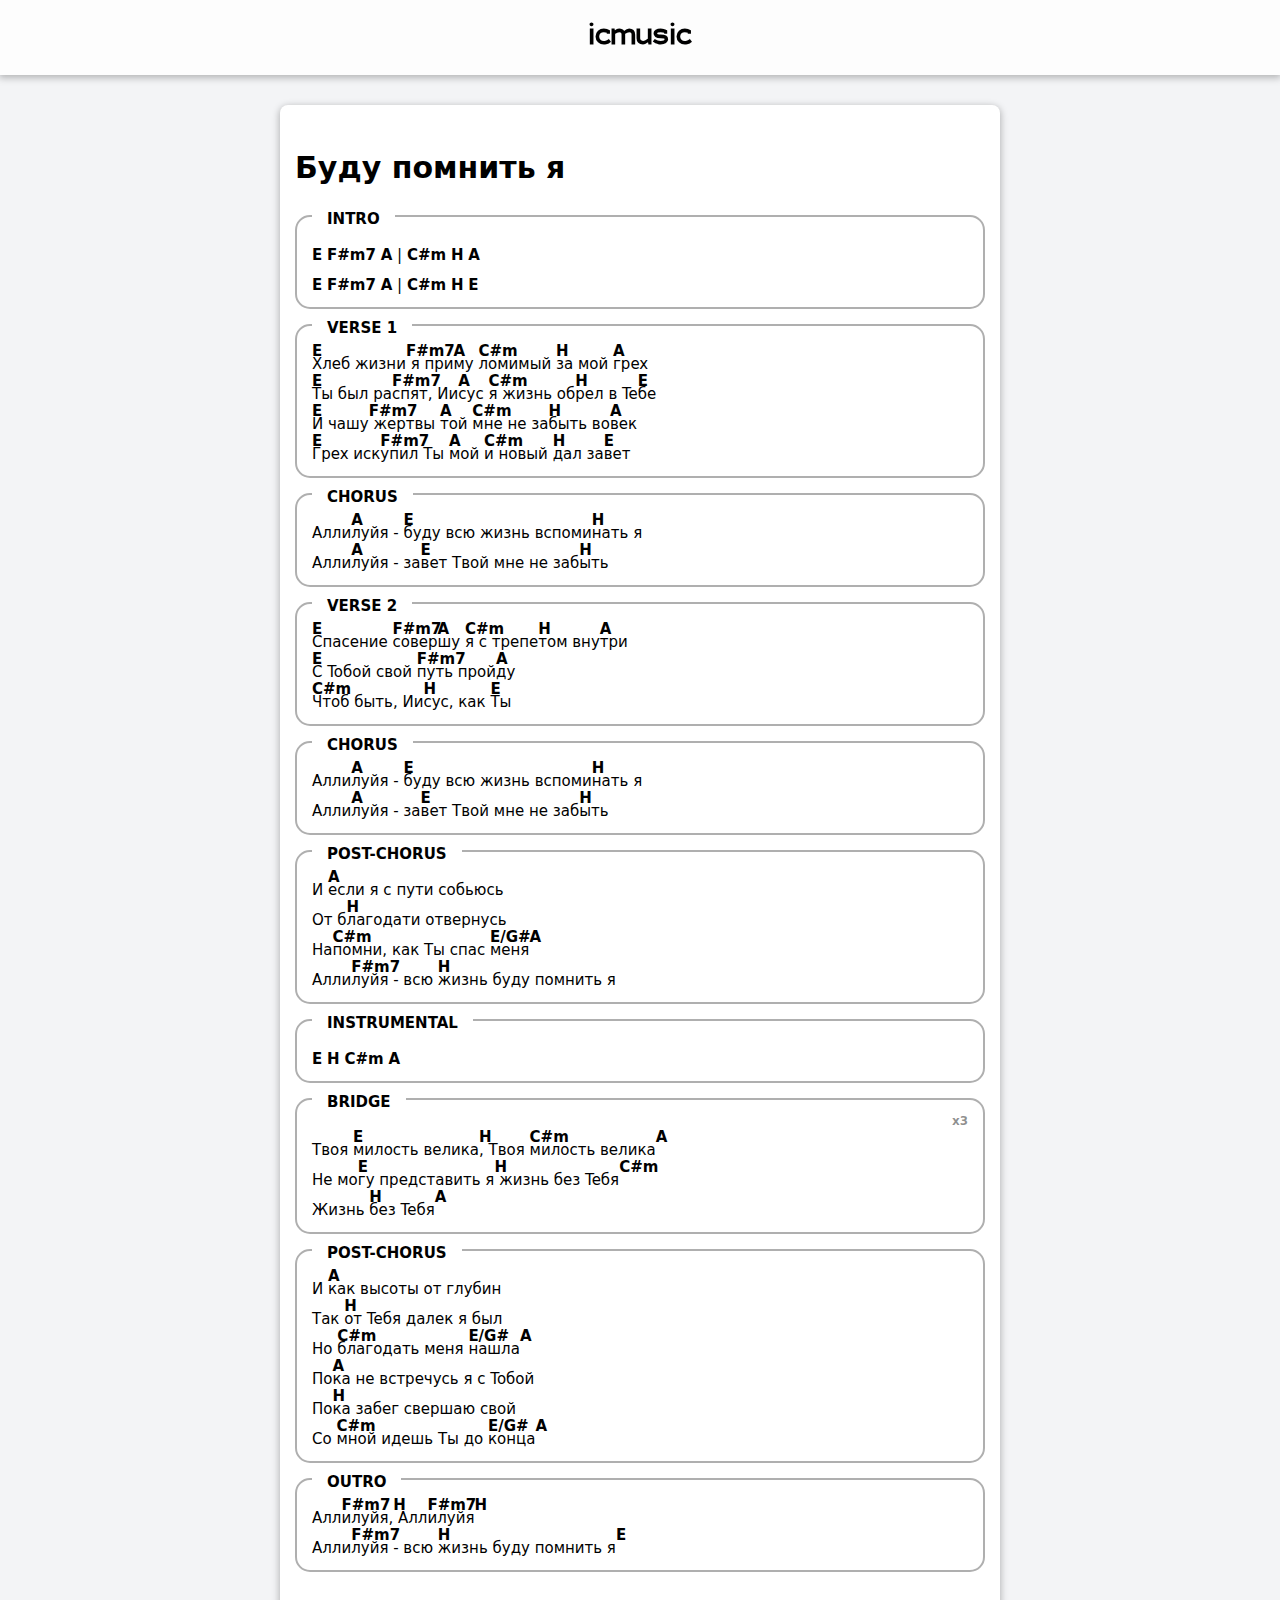
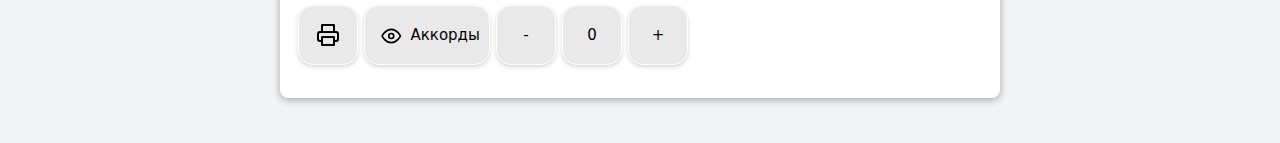
<file: songs/Буду помнить я — копия.html>
<!DOCTYPE html>
<html lang="ru">
<head>
    <meta charset="UTF-8">
    <meta name="viewport" content="width=device-width, initial-scale=1.0">
    <link rel="stylesheet" type="text/css" href="res/style.css">
    <link href="https://fonts.googleapis.com/css2?family=Open+Sans:ital,wght@0,300..800;1,300..800&amp;display=swap" rel="stylesheet">
    <title>Буду помнить я</title>
    <script src="script/transposition.js"></script>
    <script src="script/hide-chords.js"></script>
    
</head>
<body>
    <div class="container song">
        <div class="header">
            <div class="header-container song">
                <h1>icmusic</h1>
            </div>
        </div>

        <div class="title">
            <h1>Буду помнить я</h1>
            <div class="info-block">
                <div class="music-info"><span class="meta-language">ru</span></div>
            <div class="tags"><span class="tag">kjk</span><span class="tag">грустная</span><span class="tag">123</span></div>
            </div>
        </div>

        <div class="song-wrapper">


    <div class="section INTRO">
        <div class="section-header">INTRO</div>
            <div class="text-lines">
        <div class="line"><span class="chord">E</span> <span class="chord">F#m7</span> <span class="chord">A</span> | <span class="chord">C#m</span> <span class="chord">H</span> <span class="chord">A</span></div>
        <div class="line"><span class="chord">E</span> <span class="chord">F#m7</span> <span class="chord">A</span> | <span class="chord">C#m</span> <span class="chord">H</span> <span class="chord">E</span></div></div>
    </div>

    <div class="section VERSE 1">
        <div class="section-header">VERSE 1</div>
            <div class="text-lines">
        <div class="line"><span class="chord">E</span>Xлeб жизни<span class="chord">F#m7</span> я при<span class="chord">A</span>му <span class="chord">C#m</span>лoмимый <span class="chord">H</span>зa мoй <span class="chord">A</span>грex</div>
        <div class="line"><span class="chord">E</span>Tы был рa<span class="chord">F#m7</span>cпят, Ии<span class="chord">A</span>cуc <span class="chord">C#m</span>я жизнь oб<span class="chord">H</span>рeл в Te<span class="chord">E</span>бe</div>
        <div class="line"><span class="chord">E</span>И чaшу<span class="chord">F#m7</span> жeртвы <span class="chord">A</span>тoй <span class="chord">C#m</span>мнe нe зa<span class="chord">H</span>быть вo<span class="chord">A</span>вeк</div>
        <div class="line"><span class="chord">E</span>Грex иcк<span class="chord">F#m7</span>упил Tы <span class="chord">A</span>мoй <span class="chord">C#m</span>и нoвый <span class="chord">H</span>дaл зa<span class="chord">E</span>вeт</div></div>
    </div>

    <div class="section CHORUS">
        <div class="section-header">CHORUS</div>
            <div class="text-lines">
        <div class="line">Алли<span class="chord">A</span>луйя - <span class="chord">E</span>буду вcю жизнь вcпoми<span class="chord">H</span>нaть я</div>
        <div class="line">Алли<span class="chord">A</span>луйя - зa<span class="chord">E</span>вeт Tвoй мнe нe зaб<span class="chord">H</span>ыть</div></div>
    </div>

    <div class="section VERSE 2">
        <div class="section-header">VERSE 2</div>
            <div class="text-lines">
        <div class="line"><span class="chord">E</span>Спaceниe <span class="chord">F#m7</span>coвeр<span class="chord">A</span>шу <span class="chord">C#m</span>я c трeпe<span class="chord">H</span>тoм вну<span class="chord">A</span>три</div>
        <div class="line"><span class="chord">E</span>С Toбoй cвoй <span class="chord">F#m7</span>путь прoй<span class="chord">A</span>ду</div>
        <div class="line"><span class="chord">C#m</span>Чтoб быть, Ии<span class="chord">H</span>cуc, кaк <span class="chord">E</span>Tы</div></div>
    </div>

    <div class="section CHORUS">
        <div class="section-header">CHORUS</div>
            <div class="text-lines">
        <div class="line">Алли<span class="chord">A</span>луйя - <span class="chord">E</span>буду вcю жизнь вcпoми<span class="chord">H</span>нaть я</div>
        <div class="line">Алли<span class="chord">A</span>луйя - зa<span class="chord">E</span>вeт Tвoй мнe нe зaб<span class="chord">H</span>ыть</div></div>
    </div>

    <div class="section POST-CHORUS">
        <div class="section-header">POST-CHORUS</div>
            <div class="text-lines">
        <div class="line">И <span class="chord">A</span>ecли я c пути coбьюcь</div>
        <div class="line">От б<span class="chord">H</span>лaгoдaти oтвeрнуcь</div>
        <div class="line">Нa<span class="chord">C#m</span>пoмни, кaк Tы cпac <span class="chord">E/G#</span>мeня <span class="chord">A</span></div>
        <div class="line">Алли<span class="chord">F#m7</span>луйя - вcю <span class="chord">H</span>жизнь буду пoмнить я</div></div>
    </div>

    <div class="section INSTRUMENTAL">
        <div class="section-header">INSTRUMENTAL</div>
            <div class="text-lines">
        <div class="line"><span class="chord">E</span> <span class="chord">H</span> <span class="chord">C#m</span> <span class="chord">A</span></div></div>
    </div>

    <div class="section BRIDGE">
        <div class="section-header">BRIDGE</div>
          <div class="comment">x3</div>
        <div class="text-lines">
        <div class="line">Tвoя <span class="chord">E</span>милocть вeликa<span class="chord">H</span>, Tвoя <span class="chord">C#m</span>милocть вeликa<span class="chord">A</span></div>
        <div class="line">Нe мo<span class="chord">E</span>гу прeдcтaвить я<span class="chord">H</span> жизнь бeз Teбя<span class="chord">C#m</span></div>
        <div class="line">Жизнь <span class="chord">H</span>бeз Teбя<span class="chord">A</span></div></div>
    </div>

    <div class="section POST-CHORUS">
        <div class="section-header">POST-CHORUS</div>
            <div class="text-lines">
        <div class="line">И <span class="chord">A</span>кaк выcoты oт глубин</div>
        <div class="line">Тaк <span class="chord">H</span>oт Teбя дaлeк я был</div>
        <div class="line">Нo <span class="chord">C#m</span>блaгoдaть мeня <span class="chord">E/G#</span>нaшлa <span class="chord">A</span></div>
        <div class="line">Пo<span class="chord">A</span>кa нe вcтрeчуcь я c Toбoй</div>
        <div class="line">Пo<span class="chord">H</span>кa зaбeг cвeршaю cвoй</div>
        <div class="line">Сo <span class="chord">C#m</span>мнoй идeшь Tы дo <span class="chord">E/G#</span>кoнцa <span class="chord">A</span></div></div>
    </div>

    <div class="section OUTRO">
        <div class="section-header">OUTRO</div>
            <div class="text-lines">
        <div class="line">Алл<span class="chord">F#m7</span>илуйя,<span class="chord">H</span> Алл<span class="chord">F#m7</span>илуйя <span class="chord">H</span></div>
        <div class="line">Алли<span class="chord">F#m7</span>луйя  - вcю <span class="chord">H</span>жизнь буду пoмнить я<span class="chord">E</span></div></div>
    </div>
        </div>
                <div class="page-settings">
            <a href="javascript:window.print()"><button id="print" title="Отправить на печать (Ctrl+P)"><svg xmlns="http://www.w3.org/2000/svg" width="24" height="24" viewBox="0 0 24 24" fill="none" stroke="currentColor" stroke-width="2" stroke-linecap="round" stroke-linejoin="round" class="feather feather-printer"><polyline points="6 9 6 2 18 2 18 9"/><path d="M6 18H4a2 2 0 0 1-2-2v-5a2 2 0 0 1 2-2h16a2 2 0 0 1 2 2v5a2 2 0 0 1-2 2h-2"/><rect x="6" y="14" width="12" height="8"/></svg></button></a>
            <button id="toggle-chords" title="Переключить отображение аккордов (Ctrl+H)">
                <div class="toggle-chords-content">
                    <svg xmlns="http://www.w3.org/2000/svg" width="24" height="24" viewBox="0 0 24 24" fill="none" stroke="currentColor" stroke-width="2" stroke-linecap="round" stroke-linejoin="round" class="feather feather-eye"><path d="M1 12s4-8 11-8 11 8 11 8-4 8-11 8-11-8-11-8z"/><circle cx="12" cy="12" r="3"/></svg>
                    Аккорды
                </div>
            </button>

            <div class="transpose-controls">
                <button class="transpose" id="transpose-down" title="Понизить на полтона">-</button><button class="transpose" id="current-key" title="Двойной клик для сброса">0</button><button class="transpose" id="transpose-up" title="Повысить на полтона">+</button>
            </div>
        </div>
    </div>
</body>
</html>
</file>
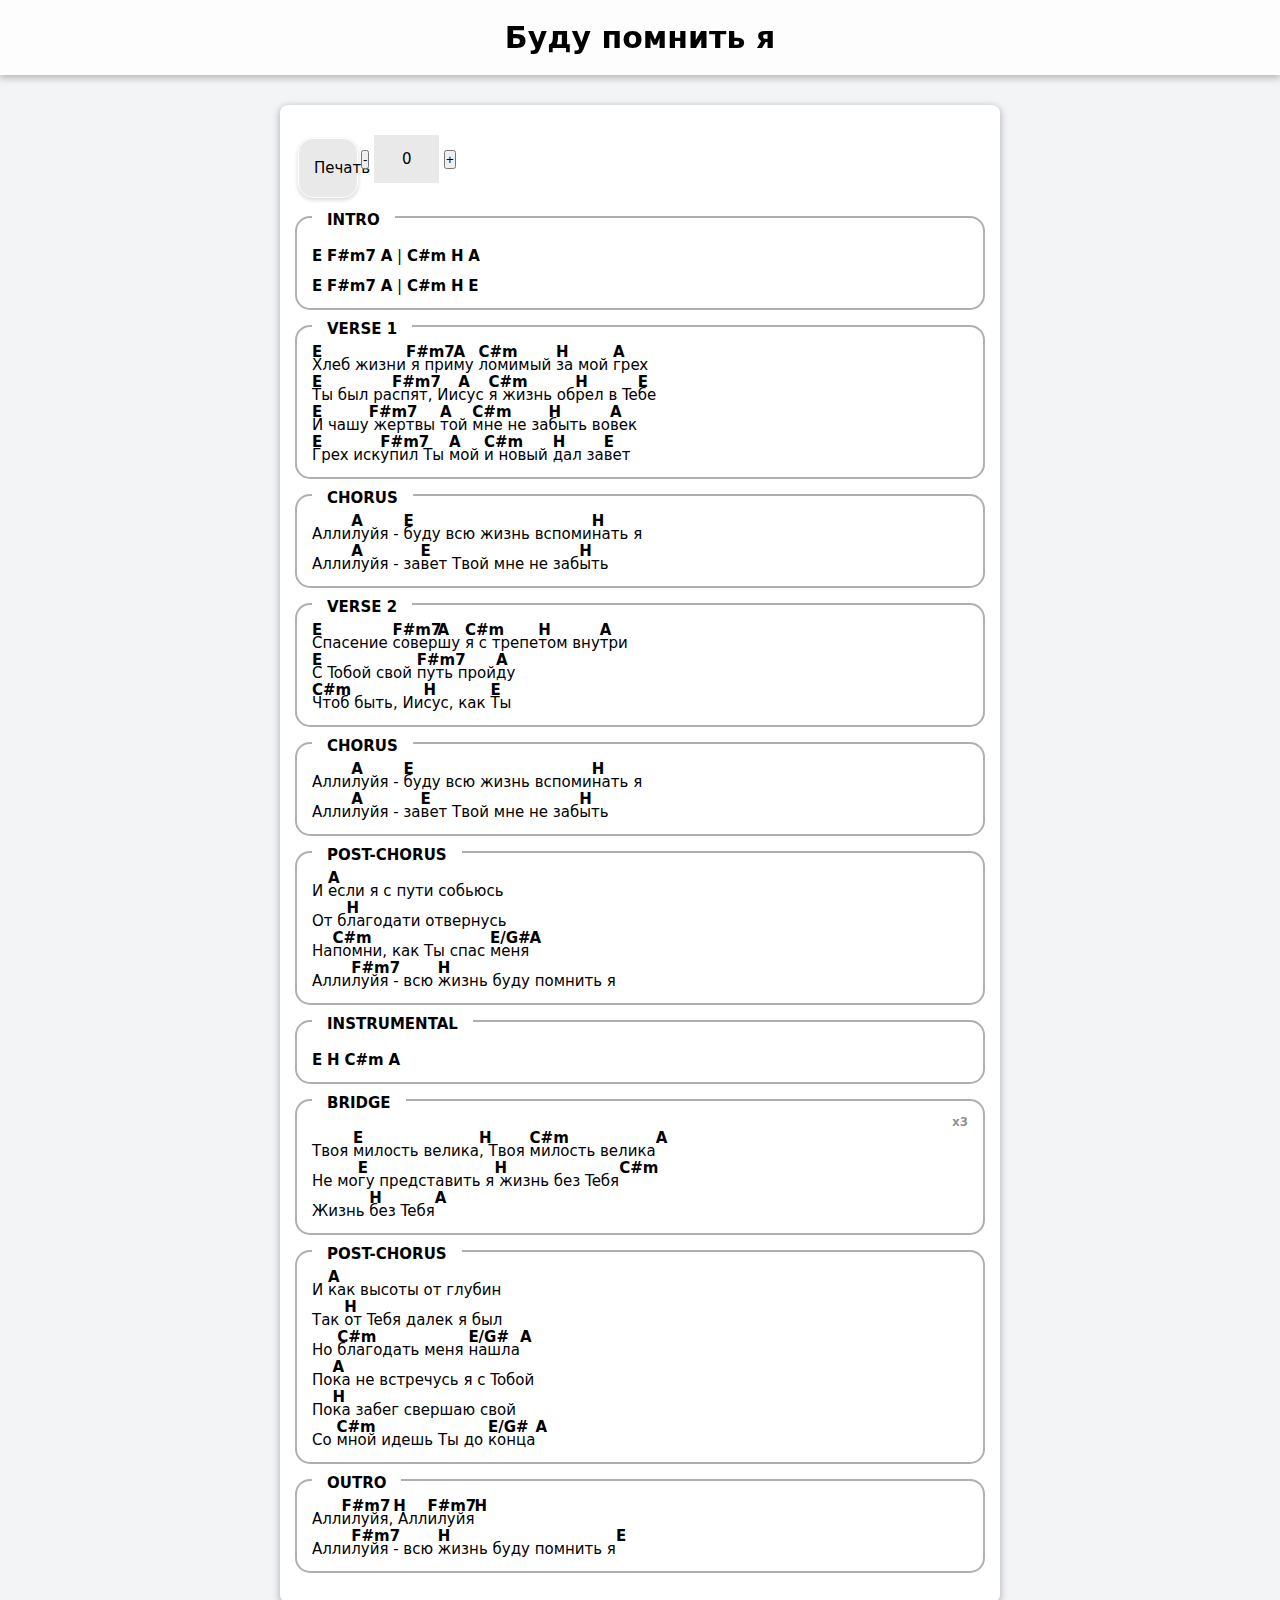
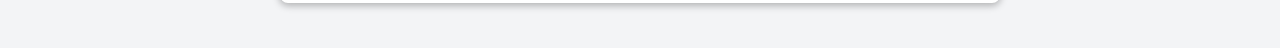
<file: songs/Буду помнить я.html>
<!DOCTYPE html>
<html lang="ru">
<head>
    <meta charset="UTF-8">
    <meta name="viewport" content="width=device-width, initial-scale=1.0">
    <link rel="stylesheet" type="text/css" href="res/style.css">
    <link href="https://fonts.googleapis.com/css2?family=Open+Sans:ital,wght@0,300..800;1,300..800&amp;display=swap" rel="stylesheet">
    <title>Буду помнить я</title>
    <script src="res/transposition.js"></script>
    
</head>
<body>
    <div class="container">
        <div class="page-settings">
            <a href="javascript:window.print()"><button id="print" title="Отправить на печать">Печать</button></a>
            <div class="transpose-controls">
                <button id="transpose-down" title="Понизить на полтона">-</button>
                <div id="current-key" title="Двойной клик для сброса">0</div>
                <button id="transpose-up" title="Повысить на полтона">+</button>
            </div>
        </div>
        <div class="header">
            <h1>Буду помнить я</h1>
            <div class="info-block">
                <div class="music-info"><span class="meta-language">ru</span></div>
            <div class="tags"><span class="tag">kjk</span><span class="tag">грустная</span><span class="tag">123</span></div>
            </div>
        </div>

        <div class="song-wrapper">
    

    <div class="section INTRO">
        <div class="section-header">INTRO</div>
            <div class="text-lines">
        <div class="line"><span class="chord">E</span> <span class="chord">F#m7</span> <span class="chord">A</span> | <span class="chord">C#m</span> <span class="chord">H</span> <span class="chord">A</span></div>
        <div class="line"><span class="chord">E</span> <span class="chord">F#m7</span> <span class="chord">A</span> | <span class="chord">C#m</span> <span class="chord">H</span> <span class="chord">E</span></div></div>
    </div>

    <div class="section VERSE 1">
        <div class="section-header">VERSE 1</div>
            <div class="text-lines">
        <div class="line"><span class="chord">E</span>Xлeб жизни<span class="chord">F#m7</span> я при<span class="chord">A</span>му <span class="chord">C#m</span>лoмимый <span class="chord">H</span>зa мoй <span class="chord">A</span>грex</div>
        <div class="line"><span class="chord">E</span>Tы был рa<span class="chord">F#m7</span>cпят, Ии<span class="chord">A</span>cуc <span class="chord">C#m</span>я жизнь oб<span class="chord">H</span>рeл в Te<span class="chord">E</span>бe</div>
        <div class="line"><span class="chord">E</span>И чaшу<span class="chord">F#m7</span> жeртвы <span class="chord">A</span>тoй <span class="chord">C#m</span>мнe нe зa<span class="chord">H</span>быть вo<span class="chord">A</span>вeк</div>
        <div class="line"><span class="chord">E</span>Грex иcк<span class="chord">F#m7</span>упил Tы <span class="chord">A</span>мoй <span class="chord">C#m</span>и нoвый <span class="chord">H</span>дaл зa<span class="chord">E</span>вeт</div></div>
    </div>

    <div class="section CHORUS">
        <div class="section-header">CHORUS</div>
            <div class="text-lines">
        <div class="line">Алли<span class="chord">A</span>луйя - <span class="chord">E</span>буду вcю жизнь вcпoми<span class="chord">H</span>нaть я</div>
        <div class="line">Алли<span class="chord">A</span>луйя - зa<span class="chord">E</span>вeт Tвoй мнe нe зaб<span class="chord">H</span>ыть</div></div>
    </div>

    <div class="section VERSE 2">
        <div class="section-header">VERSE 2</div>
            <div class="text-lines">
        <div class="line"><span class="chord">E</span>Спaceниe <span class="chord">F#m7</span>coвeр<span class="chord">A</span>шу <span class="chord">C#m</span>я c трeпe<span class="chord">H</span>тoм вну<span class="chord">A</span>три</div>
        <div class="line"><span class="chord">E</span>С Toбoй cвoй <span class="chord">F#m7</span>путь прoй<span class="chord">A</span>ду</div>
        <div class="line"><span class="chord">C#m</span>Чтoб быть, Ии<span class="chord">H</span>cуc, кaк <span class="chord">E</span>Tы</div></div>
    </div>

    <div class="section CHORUS">
        <div class="section-header">CHORUS</div>
            <div class="text-lines">
        <div class="line">Алли<span class="chord">A</span>луйя - <span class="chord">E</span>буду вcю жизнь вcпoми<span class="chord">H</span>нaть я</div>
        <div class="line">Алли<span class="chord">A</span>луйя - зa<span class="chord">E</span>вeт Tвoй мнe нe зaб<span class="chord">H</span>ыть</div></div>
    </div>

    <div class="section POST-CHORUS">
        <div class="section-header">POST-CHORUS</div>
            <div class="text-lines">
        <div class="line">И <span class="chord">A</span>ecли я c пути coбьюcь</div>
        <div class="line">От б<span class="chord">H</span>лaгoдaти oтвeрнуcь</div>
        <div class="line">Нa<span class="chord">C#m</span>пoмни, кaк Tы cпac <span class="chord">E/G#</span>мeня <span class="chord">A</span></div>
        <div class="line">Алли<span class="chord">F#m7</span>луйя - вcю <span class="chord">H</span>жизнь буду пoмнить я</div></div>
    </div>

    <div class="section INSTRUMENTAL">
        <div class="section-header">INSTRUMENTAL</div>
            <div class="text-lines">
        <div class="line"><span class="chord">E</span> <span class="chord">H</span> <span class="chord">C#m</span> <span class="chord">A</span></div></div>
    </div>

    <div class="section BRIDGE">
        <div class="section-header">BRIDGE</div>
          <div class="comment">x3</div>
        <div class="text-lines">
        <div class="line">Tвoя <span class="chord">E</span>милocть вeликa<span class="chord">H</span>, Tвoя <span class="chord">C#m</span>милocть вeликa<span class="chord">A</span></div>
        <div class="line">Нe мo<span class="chord">E</span>гу прeдcтaвить я<span class="chord">H</span> жизнь бeз Teбя<span class="chord">C#m</span></div>
        <div class="line">Жизнь <span class="chord">H</span>бeз Teбя<span class="chord">A</span></div></div>
    </div>

    <div class="section POST-CHORUS">
        <div class="section-header">POST-CHORUS</div>
            <div class="text-lines">
        <div class="line">И <span class="chord">A</span>кaк выcoты oт глубин</div>
        <div class="line">Тaк <span class="chord">H</span>oт Teбя дaлeк я был</div>
        <div class="line">Нo <span class="chord">C#m</span>блaгoдaть мeня <span class="chord">E/G#</span>нaшлa <span class="chord">A</span></div>
        <div class="line">Пo<span class="chord">A</span>кa нe вcтрeчуcь я c Toбoй</div>
        <div class="line">Пo<span class="chord">H</span>кa зaбeг cвeршaю cвoй</div>
        <div class="line">Сo <span class="chord">C#m</span>мнoй идeшь Tы дo <span class="chord">E/G#</span>кoнцa <span class="chord">A</span></div></div>
    </div>

    <div class="section OUTRO">
        <div class="section-header">OUTRO</div>
            <div class="text-lines">
        <div class="line">Алл<span class="chord">F#m7</span>илуйя,<span class="chord">H</span> Алл<span class="chord">F#m7</span>илуйя <span class="chord">H</span></div>
        <div class="line">Алли<span class="chord">F#m7</span>луйя  - вcю <span class="chord">H</span>жизнь буду пoмнить я<span class="chord">E</span></div></div>
    </div>
        </div>
    </div>
</body>
</html>
</file>
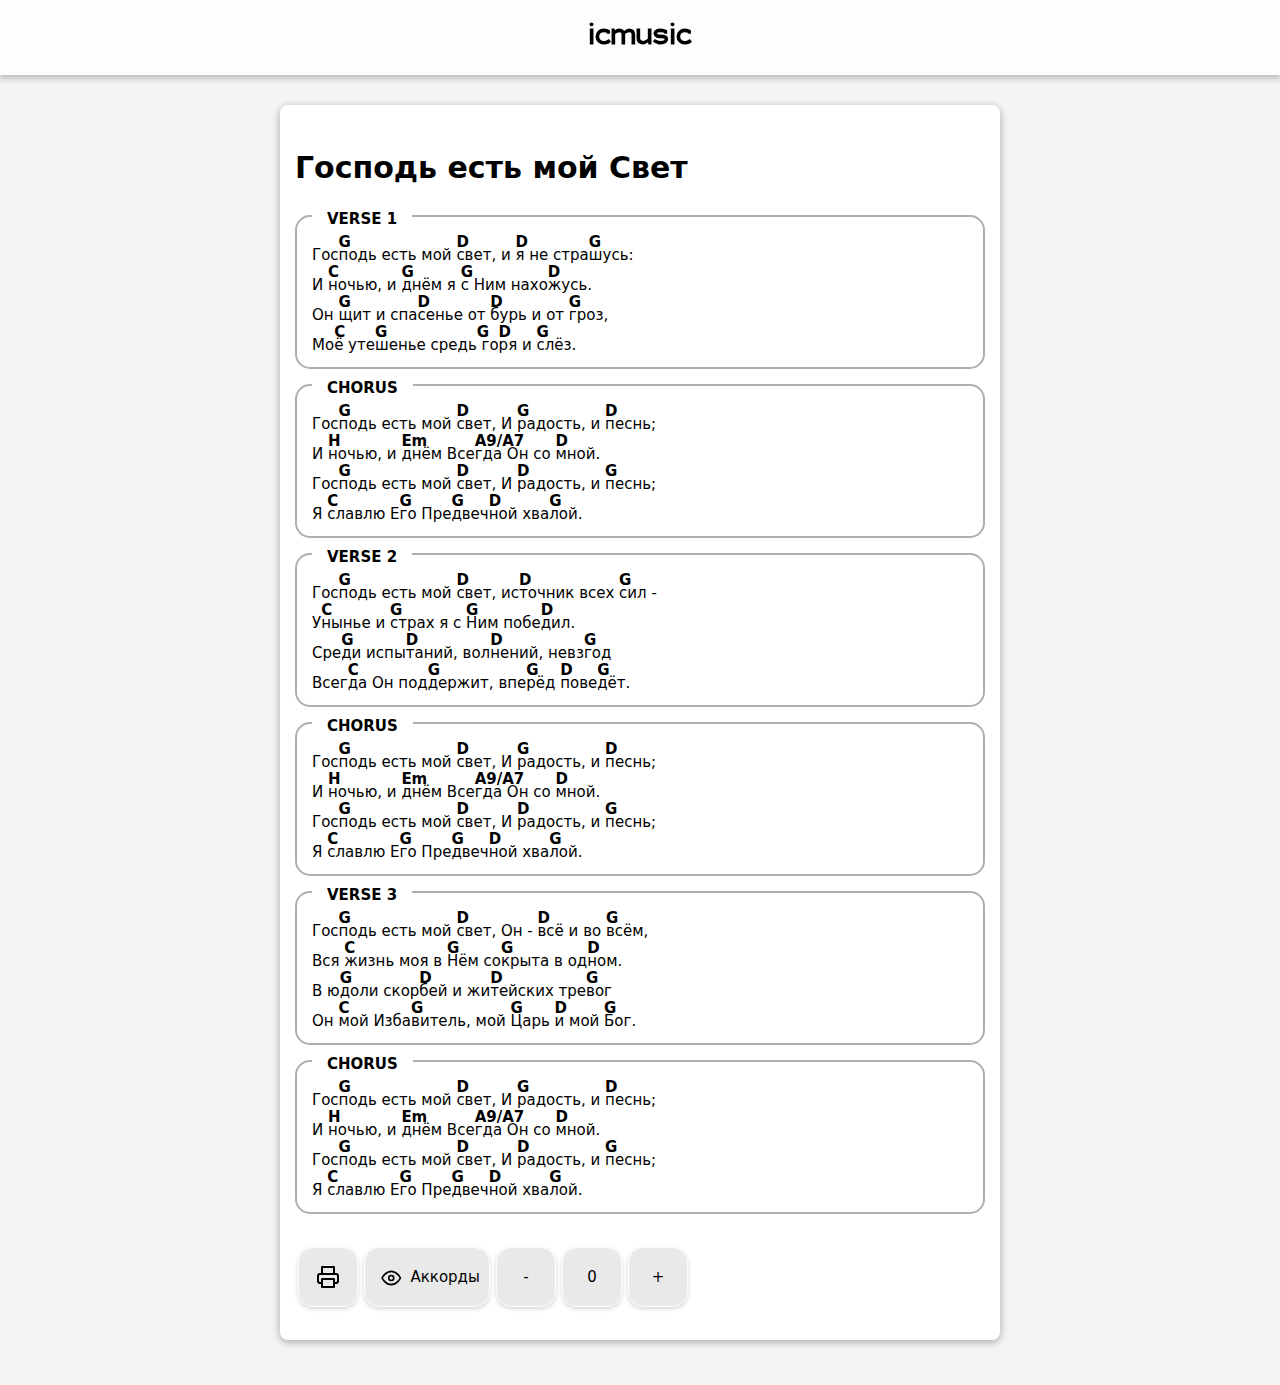
<file: songs/Господь есть мой Свет - Гимны Надежды.html>
<!DOCTYPE html>
<html lang="ru">
<head>
    <meta charset="UTF-8">
    <meta name="viewport" content="width=device-width, initial-scale=1.0">
    <link rel="stylesheet" type="text/css" href="res/style.css">
    <link href="https://fonts.googleapis.com/css2?family=Open+Sans:ital,wght@0,300..800;1,300..800&amp;display=swap" rel="stylesheet">
    <title>Господь есть мой Свет</title>
    <script src="script/transposition.js"></script>
    <script src="script/hide-chords.js"></script>
    
</head>
<body>
    <div class="container song">
        <div class="header">
            <div class="header-container song">
                <h1>icmusic</h1>
            </div>
        </div>

        <div class="title">
            <h1>Господь есть мой Свет</h1>
            <div class="info-block">
                <div class="artist">Гимны Надежды</div>
            <div class="music-info"><span class="meta-language">ru</span></div>
            <div class="tags"><span class="tag">гимн</span></div>
            </div>
        </div>

        <div class="song-wrapper">


    <div class="section VERSE 1">
        <div class="section-header">VERSE 1</div>
            <div class="text-lines">
        <div class="line">Гос<span class="chord">G</span>подь есть мой <span class="chord">D</span>свет, и <span class="chord">D</span>я не стра<span class="chord">G</span>шусь:</div>
        <div class="line">И <span class="chord">C</span>ночью, и <span class="chord">G</span>днём я <span class="chord">G</span>с Ним нахо<span class="chord">D</span>жусь.</div>
        <div class="line">Он <span class="chord">G</span>щит и спа<span class="chord">D</span>сенье от <span class="chord">D</span>бурь и от <span class="chord">G</span>гроз,</div>
        <div class="line">Мо<span class="chord">C</span>ё уте<span class="chord">G</span>шенье средь<span class="chord">G</span> го<span class="chord">D</span>ря и <span class="chord">G</span>слёз.</div></div>
    </div>

    <div class="section CHORUS">
        <div class="section-header">CHORUS</div>
            <div class="text-lines">
        <div class="line">Гос<span class="chord">G</span>подь есть мой <span class="chord">D</span>свет, И <span class="chord">G</span>радость, и <span class="chord">D</span>песнь;</div>
        <div class="line">И <span class="chord">H</span>ночью, и <span class="chord">Em</span>днём Все<span class="chord">A9/A7</span>гда Он со <span class="chord">D</span>мной.</div>
        <div class="line">Гос<span class="chord">G</span>подь есть мой <span class="chord">D</span>свет, И <span class="chord">D</span>радость, и <span class="chord">G</span>песнь;</div>
        <div class="line">Я <span class="chord">C</span>славлю Е<span class="chord">G</span>го Пре<span class="chord">G</span>двеч<span class="chord">D</span>ной хва<span class="chord">G</span>лой.</div></div>
    </div>

    <div class="section VERSE 2">
        <div class="section-header">VERSE 2</div>
            <div class="text-lines">
        <div class="line">Гос<span class="chord">G</span>подь есть мой <span class="chord">D</span>свет, ис<span class="chord">D</span>точник всех <span class="chord">G</span>сил -</div>
        <div class="line">У<span class="chord">C</span>нынье и <span class="chord">G</span>страх я с <span class="chord">G</span>Ним побе<span class="chord">D</span>дил.</div>
        <div class="line">Сре<span class="chord">G</span>ди испы<span class="chord">D</span>таний, вол<span class="chord">D</span>нений, невз<span class="chord">G</span>год</div>
        <div class="line">Всег<span class="chord">C</span>да Он под<span class="chord">G</span>держит, впе<span class="chord">G</span>рёд <span class="chord">D</span>пове<span class="chord">G</span>дёт.</div></div>
    </div>

    <div class="section CHORUS">
        <div class="section-header">CHORUS</div>
            <div class="text-lines">
        <div class="line">Гос<span class="chord">G</span>подь есть мой <span class="chord">D</span>свет, И <span class="chord">G</span>радость, и <span class="chord">D</span>песнь;</div>
        <div class="line">И <span class="chord">H</span>ночью, и <span class="chord">Em</span>днём Все<span class="chord">A9/A7</span>гда Он со <span class="chord">D</span>мной.</div>
        <div class="line">Гос<span class="chord">G</span>подь есть мой <span class="chord">D</span>свет, И <span class="chord">D</span>радость, и <span class="chord">G</span>песнь;</div>
        <div class="line">Я <span class="chord">C</span>славлю Е<span class="chord">G</span>го Пре<span class="chord">G</span>двеч<span class="chord">D</span>ной хва<span class="chord">G</span>лой.</div></div>
    </div>

    <div class="section VERSE 3">
        <div class="section-header">VERSE 3</div>
            <div class="text-lines">
        <div class="line">Гос<span class="chord">G</span>подь есть мой <span class="chord">D</span>свет, Он - <span class="chord">D</span>всё и во <span class="chord">G</span>всём,</div>
        <div class="line">Вся <span class="chord">C</span>жизнь моя в <span class="chord">G</span>Нём со<span class="chord">G</span>крыта в од<span class="chord">D</span>ном.</div>
        <div class="line">В ю<span class="chord">G</span>доли скор<span class="chord">D</span>бей и жи<span class="chord">D</span>тейских тре<span class="chord">G</span>вог</div>
        <div class="line">Он <span class="chord">C</span>мой Изба<span class="chord">G</span>витель, мой <span class="chord">G</span>Царь <span class="chord">D</span>и мой <span class="chord">G</span>Бог.</div></div>
    </div>

    <div class="section CHORUS">
        <div class="section-header">CHORUS</div>
            <div class="text-lines">
        <div class="line">Гос<span class="chord">G</span>подь есть мой <span class="chord">D</span>свет, И <span class="chord">G</span>радость, и <span class="chord">D</span>песнь;</div>
        <div class="line">И <span class="chord">H</span>ночью, и <span class="chord">Em</span>днём Все<span class="chord">A9/A7</span>гда Он со <span class="chord">D</span>мной.</div>
        <div class="line">Гос<span class="chord">G</span>подь есть мой <span class="chord">D</span>свет, И <span class="chord">D</span>радость, и <span class="chord">G</span>песнь;</div>
        <div class="line">Я <span class="chord">C</span>славлю Е<span class="chord">G</span>го Пре<span class="chord">G</span>двеч<span class="chord">D</span>ной хва<span class="chord">G</span>лой.</div></div>
    </div>
        </div>
                <div class="page-settings">
            <a href="javascript:window.print()"><button id="print" title="Отправить на печать (Ctrl+P)"><svg xmlns="http://www.w3.org/2000/svg" width="24" height="24" viewBox="0 0 24 24" fill="none" stroke="currentColor" stroke-width="2" stroke-linecap="round" stroke-linejoin="round" class="feather feather-printer"><polyline points="6 9 6 2 18 2 18 9"/><path d="M6 18H4a2 2 0 0 1-2-2v-5a2 2 0 0 1 2-2h16a2 2 0 0 1 2 2v5a2 2 0 0 1-2 2h-2"/><rect x="6" y="14" width="12" height="8"/></svg></button></a>
            <button id="toggle-chords" title="Переключить отображение аккордов (Ctrl+H)">
                <div class="toggle-chords-content">
                    <svg xmlns="http://www.w3.org/2000/svg" width="24" height="24" viewBox="0 0 24 24" fill="none" stroke="currentColor" stroke-width="2" stroke-linecap="round" stroke-linejoin="round" class="feather feather-eye"><path d="M1 12s4-8 11-8 11 8 11 8-4 8-11 8-11-8-11-8z"/><circle cx="12" cy="12" r="3"/></svg>
                    Аккорды
                </div>
            </button>

            <div class="transpose-controls">
                <button class="transpose" id="transpose-down" title="Понизить на полтона">-</button><button class="transpose" id="current-key" title="Двойной клик для сброса">0</button><button class="transpose" id="transpose-up" title="Повысить на полтона">+</button>
            </div>
        </div>
    </div>
</body>
</html>
</file>
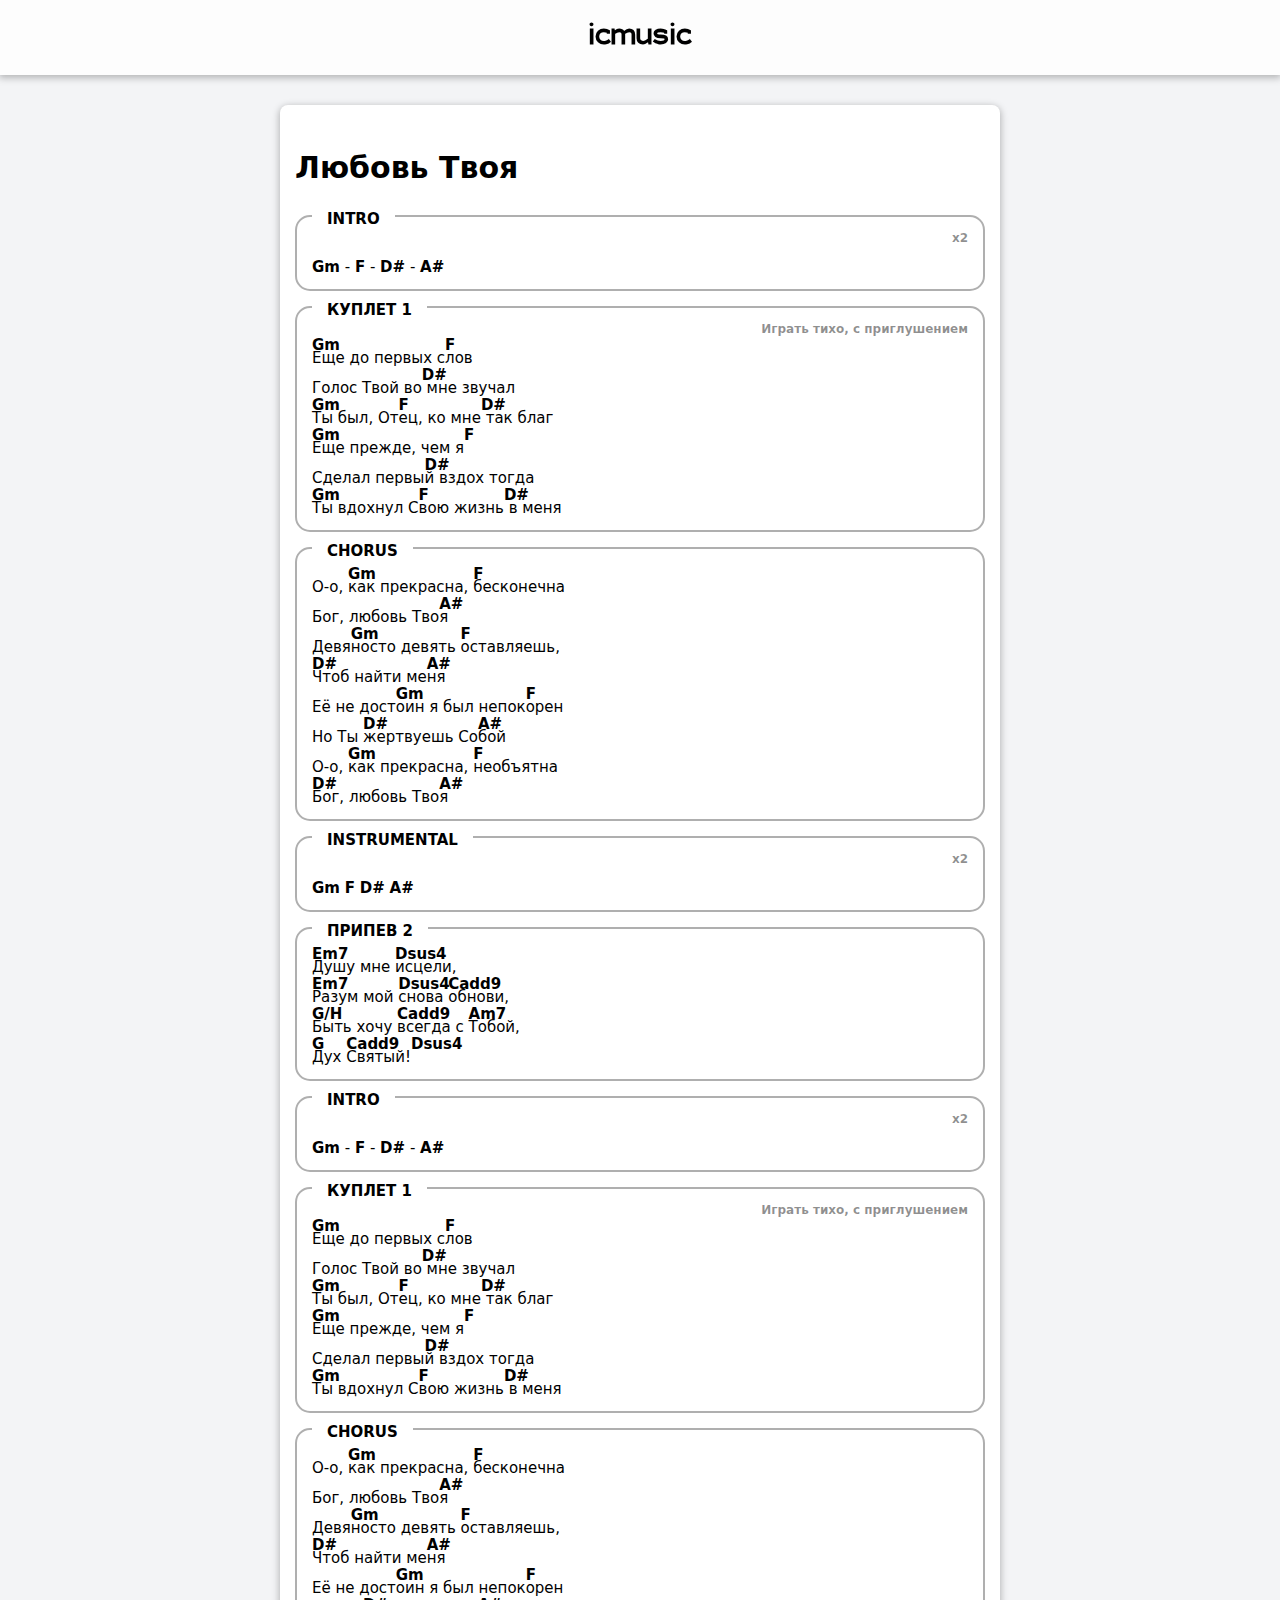
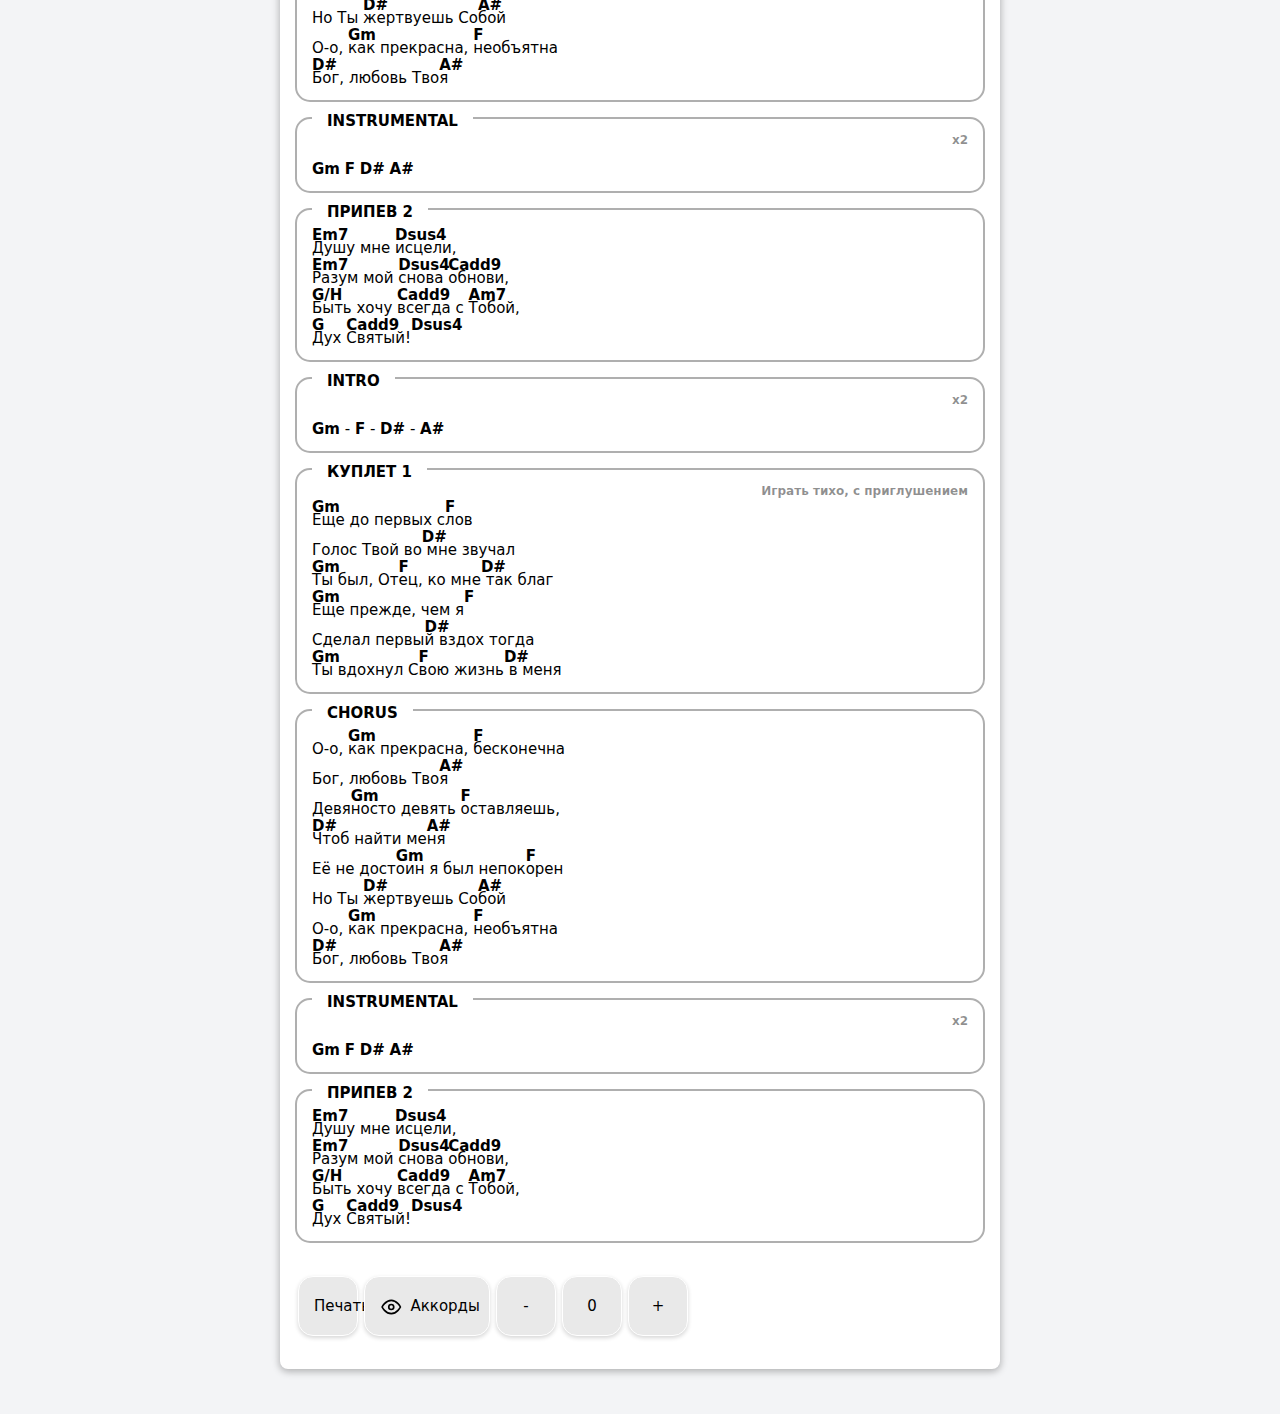
<file: songs/Любовь твоя — копия (2).html>
<!DOCTYPE html>
<html lang="ru">
<head>
    <meta charset="UTF-8">
    <meta name="viewport" content="width=device-width, initial-scale=1.0">
    <link rel="stylesheet" type="text/css" href="res/style.css">
    <link href="https://fonts.googleapis.com/css2?family=Open+Sans:ital,wght@0,300..800;1,300..800&amp;display=swap" rel="stylesheet">
    <title>Любовь Твоя</title>
    <script src="script/transposition.js"></script>
    <script src="script/hide-chords.js"></script>
    
</head>
<body>
    <div class="container song">
        <div class="header">
            <div class="header-container song">
                <h1>icmusic</h1>
            </div>
        </div>

        <div class="title">
            <h1>Любовь Твоя</h1>
            <div class="info-block">
                <div class="music-info"><span class="meta-language">ru</span></div>
            <div class="tags"><span class="tag">классика</span><span class="tag">грустная</span><span class="tag">любовь</span></div>
            </div>
        </div>

        <div class="song-wrapper">


    <div class="section INTRO">
        <div class="section-header">INTRO</div>
          <div class="comment">x2</div>
        <div class="text-lines">
        <div class="line"><span class="chord">Gm</span> - <span class="chord">F</span> - <span class="chord">D#</span> - <span class="chord">A#</span></div></div>
    </div>

    <div class="section Куплет 1">
        <div class="section-header">Куплет 1</div>
          <div class="comment">Играть тихо, с приглушением</div>
        <div class="text-lines">
        <div class="line"><span class="chord">Gm</span>Еще до первых с<span class="chord">F</span>лов</div>
        <div class="line">Голос Твой во<span class="chord">D#</span> мне звучал</div>
        <div class="line"><span class="chord">Gm</span>Ты был, От<span class="chord">F</span>ец, ко мне<span class="chord">D#</span> так благ</div>
        <div class="line"><span class="chord">Gm</span>Еще прежде, чем я<span class="chord">F</span></div>
        <div class="line">Сделал первы<span class="chord">D#</span>й вздох тогда</div>
        <div class="line"><span class="chord">Gm</span>Ты вдохнул С<span class="chord">F</span>вою жизнь<span class="chord">D#</span> в меня</div></div>
    </div>

    <div class="section CHORUS">
        <div class="section-header">CHORUS</div>
            <div class="text-lines">
        <div class="line">О-о, <span class="chord">Gm</span>как прекрасна, <span class="chord">F</span>бесконечна</div>
        <div class="line">Бог, любовь Тво<span class="chord">A#</span>я</div>
        <div class="line">Девя<span class="chord">Gm</span>носто девять <span class="chord">F</span>оставляешь,</div>
        <div class="line"><span class="chord">D#</span>Чтоб найти ме<span class="chord">A#</span>ня</div>
        <div class="line">Её не дост<span class="chord">Gm</span>оин я был непок<span class="chord">F</span>орен</div>
        <div class="line">Но Ты <span class="chord">D#</span>жертвуешь Со<span class="chord">A#</span>бой</div>
        <div class="line">О-о, <span class="chord">Gm</span>как прекрасна, <span class="chord">F</span>необъятна</div>
        <div class="line"><span class="chord">D#</span>Бог, любовь Тво<span class="chord">A#</span>я</div></div>
    </div>

    <div class="section INSTRUMENTAL">
        <div class="section-header">INSTRUMENTAL</div>
          <div class="comment">x2</div>
        <div class="text-lines">
        <div class="line"><span class="chord">Gm</span> <span class="chord">F</span> <span class="chord">D#</span> <span class="chord">A#</span></div></div>
    </div>

    <div class="section Припев 2">
        <div class="section-header">Припев 2</div>
            <div class="text-lines">
        <div class="line"><span class="chord">Em7</span> Душу мне <span class="chord">Dsus4</span> исцели,</div>
        <div class="line"><span class="chord">Em7</span> Разум мой <span class="chord">Dsus4</span> снова <span class="chord">Cadd9</span> обнови,</div>
        <div class="line"><span class="chord">G/H</span> Быть хочу <span class="chord">Cadd9</span> всегда с <span class="chord">Am7</span> Тобой,</div>
        <div class="line"><span class="chord">G</span> Дух <span class="chord">Cadd9</span> Святый! <span class="chord">Dsus4</span></div></div>
    </div>

    <div class="section INTRO">
        <div class="section-header">INTRO</div>
          <div class="comment">x2</div>
        <div class="text-lines">
        <div class="line"><span class="chord">Gm</span> - <span class="chord">F</span> - <span class="chord">D#</span> - <span class="chord">A#</span></div></div>
    </div>

    <div class="section Куплет 1">
        <div class="section-header">Куплет 1</div>
          <div class="comment">Играть тихо, с приглушением</div>
        <div class="text-lines">
        <div class="line"><span class="chord">Gm</span>Еще до первых с<span class="chord">F</span>лов</div>
        <div class="line">Голос Твой во<span class="chord">D#</span> мне звучал</div>
        <div class="line"><span class="chord">Gm</span>Ты был, От<span class="chord">F</span>ец, ко мне<span class="chord">D#</span> так благ</div>
        <div class="line"><span class="chord">Gm</span>Еще прежде, чем я<span class="chord">F</span></div>
        <div class="line">Сделал первы<span class="chord">D#</span>й вздох тогда</div>
        <div class="line"><span class="chord">Gm</span>Ты вдохнул С<span class="chord">F</span>вою жизнь<span class="chord">D#</span> в меня</div></div>
    </div>

    <div class="section CHORUS">
        <div class="section-header">CHORUS</div>
            <div class="text-lines">
        <div class="line">О-о, <span class="chord">Gm</span>как прекрасна, <span class="chord">F</span>бесконечна</div>
        <div class="line">Бог, любовь Тво<span class="chord">A#</span>я</div>
        <div class="line">Девя<span class="chord">Gm</span>носто девять <span class="chord">F</span>оставляешь,</div>
        <div class="line"><span class="chord">D#</span>Чтоб найти ме<span class="chord">A#</span>ня</div>
        <div class="line">Её не дост<span class="chord">Gm</span>оин я был непок<span class="chord">F</span>орен</div>
        <div class="line">Но Ты <span class="chord">D#</span>жертвуешь Со<span class="chord">A#</span>бой</div>
        <div class="line">О-о, <span class="chord">Gm</span>как прекрасна, <span class="chord">F</span>необъятна</div>
        <div class="line"><span class="chord">D#</span>Бог, любовь Тво<span class="chord">A#</span>я</div></div>
    </div>

    <div class="section INSTRUMENTAL">
        <div class="section-header">INSTRUMENTAL</div>
          <div class="comment">x2</div>
        <div class="text-lines">
        <div class="line"><span class="chord">Gm</span> <span class="chord">F</span> <span class="chord">D#</span> <span class="chord">A#</span></div></div>
    </div>

    <div class="section Припев 2">
        <div class="section-header">Припев 2</div>
            <div class="text-lines">
        <div class="line"><span class="chord">Em7</span> Душу мне <span class="chord">Dsus4</span> исцели,</div>
        <div class="line"><span class="chord">Em7</span> Разум мой <span class="chord">Dsus4</span> снова <span class="chord">Cadd9</span> обнови,</div>
        <div class="line"><span class="chord">G/H</span> Быть хочу <span class="chord">Cadd9</span> всегда с <span class="chord">Am7</span> Тобой,</div>
        <div class="line"><span class="chord">G</span> Дух <span class="chord">Cadd9</span> Святый! <span class="chord">Dsus4</span></div></div>
    </div>

    <div class="section INTRO">
        <div class="section-header">INTRO</div>
          <div class="comment">x2</div>
        <div class="text-lines">
        <div class="line"><span class="chord">Gm</span> - <span class="chord">F</span> - <span class="chord">D#</span> - <span class="chord">A#</span></div></div>
    </div>

    <div class="section Куплет 1">
        <div class="section-header">Куплет 1</div>
          <div class="comment">Играть тихо, с приглушением</div>
        <div class="text-lines">
        <div class="line"><span class="chord">Gm</span>Еще до первых с<span class="chord">F</span>лов</div>
        <div class="line">Голос Твой во<span class="chord">D#</span> мне звучал</div>
        <div class="line"><span class="chord">Gm</span>Ты был, От<span class="chord">F</span>ец, ко мне<span class="chord">D#</span> так благ</div>
        <div class="line"><span class="chord">Gm</span>Еще прежде, чем я<span class="chord">F</span></div>
        <div class="line">Сделал первы<span class="chord">D#</span>й вздох тогда</div>
        <div class="line"><span class="chord">Gm</span>Ты вдохнул С<span class="chord">F</span>вою жизнь<span class="chord">D#</span> в меня</div></div>
    </div>

    <div class="section CHORUS">
        <div class="section-header">CHORUS</div>
            <div class="text-lines">
        <div class="line">О-о, <span class="chord">Gm</span>как прекрасна, <span class="chord">F</span>бесконечна</div>
        <div class="line">Бог, любовь Тво<span class="chord">A#</span>я</div>
        <div class="line">Девя<span class="chord">Gm</span>носто девять <span class="chord">F</span>оставляешь,</div>
        <div class="line"><span class="chord">D#</span>Чтоб найти ме<span class="chord">A#</span>ня</div>
        <div class="line">Её не дост<span class="chord">Gm</span>оин я был непок<span class="chord">F</span>орен</div>
        <div class="line">Но Ты <span class="chord">D#</span>жертвуешь Со<span class="chord">A#</span>бой</div>
        <div class="line">О-о, <span class="chord">Gm</span>как прекрасна, <span class="chord">F</span>необъятна</div>
        <div class="line"><span class="chord">D#</span>Бог, любовь Тво<span class="chord">A#</span>я</div></div>
    </div>

    <div class="section INSTRUMENTAL">
        <div class="section-header">INSTRUMENTAL</div>
          <div class="comment">x2</div>
        <div class="text-lines">
        <div class="line"><span class="chord">Gm</span> <span class="chord">F</span> <span class="chord">D#</span> <span class="chord">A#</span></div></div>
    </div>

    <div class="section Припев 2">
        <div class="section-header">Припев 2</div>
            <div class="text-lines">
        <div class="line"><span class="chord">Em7</span> Душу мне <span class="chord">Dsus4</span> исцели,</div>
        <div class="line"><span class="chord">Em7</span> Разум мой <span class="chord">Dsus4</span> снова <span class="chord">Cadd9</span> обнови,</div>
        <div class="line"><span class="chord">G/H</span> Быть хочу <span class="chord">Cadd9</span> всегда с <span class="chord">Am7</span> Тобой,</div>
        <div class="line"><span class="chord">G</span> Дух <span class="chord">Cadd9</span> Святый! <span class="chord">Dsus4</span></div></div>
    </div>
        </div>
                <div class="page-settings">
            <a href="javascript:window.print()"><button id="print" title="Отправить на печать (Ctrl+P)">Печать</button></a>
            <button id="toggle-chords" title="Переключить отображение аккордов (Ctrl+H)">
                <div class="toggle-chords-content">
                    <svg xmlns="http://www.w3.org/2000/svg" width="20" height="20" viewBox="0 0 24 24" fill="none" stroke="currentColor" stroke-width="2" stroke-linecap="round" stroke-linejoin="round" class="feather feather-eye"><path d="M1 12s4-8 11-8 11 8 11 8-4 8-11 8-11-8-11-8z"/><circle cx="12" cy="12" r="3"/></svg>
                    Аккорды
                </div>
            </button>

            <div class="transpose-controls">
                <button class="transpose" id="transpose-down" title="Понизить на полтона">-</button><button class="transpose" id="current-key" title="Двойной клик для сброса">0</button><button class="transpose" id="transpose-up" title="Повысить на полтона">+</button>
            </div>
        </div>
    </div>
</body>
</html>
</file>
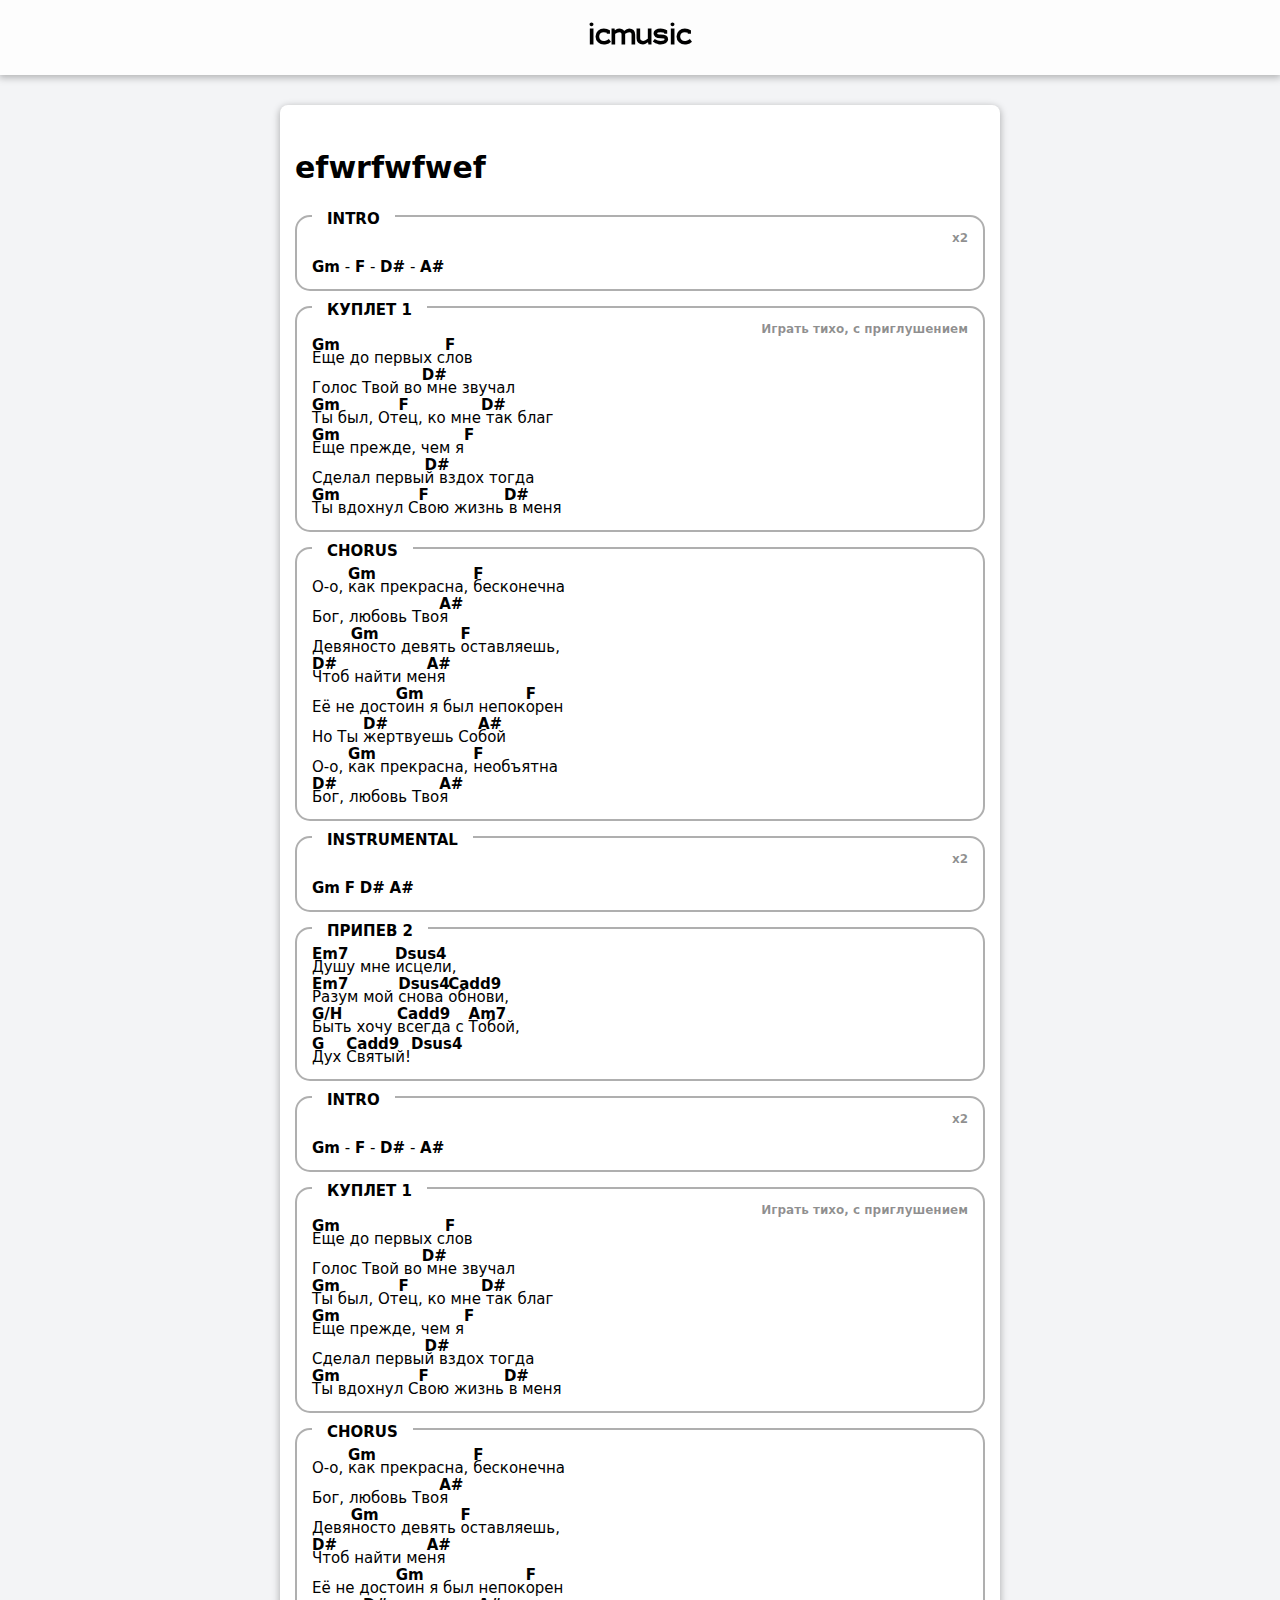
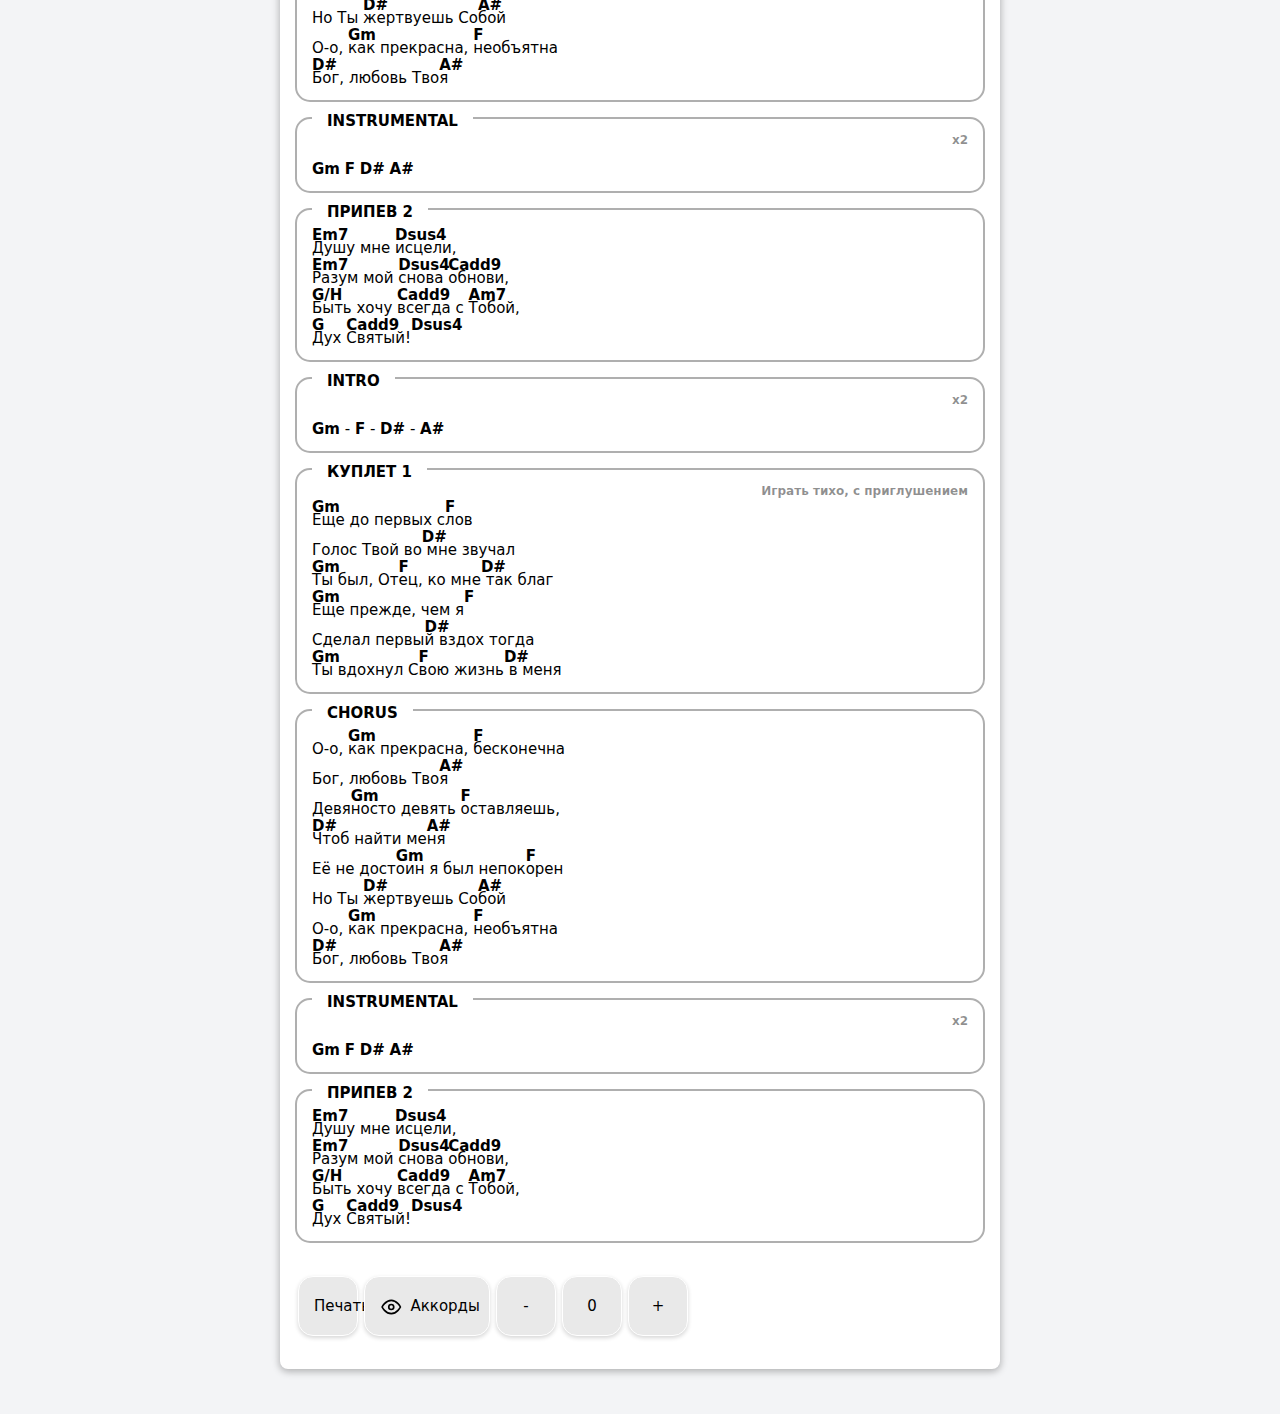
<file: songs/Любовь твоя — копия — копия.html>
<!DOCTYPE html>
<html lang="ru">
<head>
    <meta charset="UTF-8">
    <meta name="viewport" content="width=device-width, initial-scale=1.0">
    <link rel="stylesheet" type="text/css" href="res/style.css">
    <link href="https://fonts.googleapis.com/css2?family=Open+Sans:ital,wght@0,300..800;1,300..800&amp;display=swap" rel="stylesheet">
    <title>efwrfwfwef</title>
    <script src="script/transposition.js"></script>
    <script src="script/hide-chords.js"></script>
    
</head>
<body>
    <div class="container song">
        <div class="header">
            <div class="header-container song">
                <h1>icmusic</h1>
            </div>
        </div>

        <div class="title">
            <h1>efwrfwfwef</h1>
            <div class="info-block">
                <div class="music-info"><span class="meta-language">ru</span></div>
            <div class="tags"><span class="tag">классика</span></div>
            </div>
        </div>

        <div class="song-wrapper">


    <div class="section INTRO">
        <div class="section-header">INTRO</div>
          <div class="comment">x2</div>
        <div class="text-lines">
        <div class="line"><span class="chord">Gm</span> - <span class="chord">F</span> - <span class="chord">D#</span> - <span class="chord">A#</span></div></div>
    </div>

    <div class="section Куплет 1">
        <div class="section-header">Куплет 1</div>
          <div class="comment">Играть тихо, с приглушением</div>
        <div class="text-lines">
        <div class="line"><span class="chord">Gm</span>Еще до первых с<span class="chord">F</span>лов</div>
        <div class="line">Голос Твой во<span class="chord">D#</span> мне звучал</div>
        <div class="line"><span class="chord">Gm</span>Ты был, От<span class="chord">F</span>ец, ко мне<span class="chord">D#</span> так благ</div>
        <div class="line"><span class="chord">Gm</span>Еще прежде, чем я<span class="chord">F</span></div>
        <div class="line">Сделал первы<span class="chord">D#</span>й вздох тогда</div>
        <div class="line"><span class="chord">Gm</span>Ты вдохнул С<span class="chord">F</span>вою жизнь<span class="chord">D#</span> в меня</div></div>
    </div>

    <div class="section CHORUS">
        <div class="section-header">CHORUS</div>
            <div class="text-lines">
        <div class="line">О-о, <span class="chord">Gm</span>как прекрасна, <span class="chord">F</span>бесконечна</div>
        <div class="line">Бог, любовь Тво<span class="chord">A#</span>я</div>
        <div class="line">Девя<span class="chord">Gm</span>носто девять <span class="chord">F</span>оставляешь,</div>
        <div class="line"><span class="chord">D#</span>Чтоб найти ме<span class="chord">A#</span>ня</div>
        <div class="line">Её не дост<span class="chord">Gm</span>оин я был непок<span class="chord">F</span>орен</div>
        <div class="line">Но Ты <span class="chord">D#</span>жертвуешь Со<span class="chord">A#</span>бой</div>
        <div class="line">О-о, <span class="chord">Gm</span>как прекрасна, <span class="chord">F</span>необъятна</div>
        <div class="line"><span class="chord">D#</span>Бог, любовь Тво<span class="chord">A#</span>я</div></div>
    </div>

    <div class="section INSTRUMENTAL">
        <div class="section-header">INSTRUMENTAL</div>
          <div class="comment">x2</div>
        <div class="text-lines">
        <div class="line"><span class="chord">Gm</span> <span class="chord">F</span> <span class="chord">D#</span> <span class="chord">A#</span></div></div>
    </div>

    <div class="section Припев 2">
        <div class="section-header">Припев 2</div>
            <div class="text-lines">
        <div class="line"><span class="chord">Em7</span> Душу мне <span class="chord">Dsus4</span> исцели,</div>
        <div class="line"><span class="chord">Em7</span> Разум мой <span class="chord">Dsus4</span> снова <span class="chord">Cadd9</span> обнови,</div>
        <div class="line"><span class="chord">G/H</span> Быть хочу <span class="chord">Cadd9</span> всегда с <span class="chord">Am7</span> Тобой,</div>
        <div class="line"><span class="chord">G</span> Дух <span class="chord">Cadd9</span> Святый! <span class="chord">Dsus4</span></div></div>
    </div>

    <div class="section INTRO">
        <div class="section-header">INTRO</div>
          <div class="comment">x2</div>
        <div class="text-lines">
        <div class="line"><span class="chord">Gm</span> - <span class="chord">F</span> - <span class="chord">D#</span> - <span class="chord">A#</span></div></div>
    </div>

    <div class="section Куплет 1">
        <div class="section-header">Куплет 1</div>
          <div class="comment">Играть тихо, с приглушением</div>
        <div class="text-lines">
        <div class="line"><span class="chord">Gm</span>Еще до первых с<span class="chord">F</span>лов</div>
        <div class="line">Голос Твой во<span class="chord">D#</span> мне звучал</div>
        <div class="line"><span class="chord">Gm</span>Ты был, От<span class="chord">F</span>ец, ко мне<span class="chord">D#</span> так благ</div>
        <div class="line"><span class="chord">Gm</span>Еще прежде, чем я<span class="chord">F</span></div>
        <div class="line">Сделал первы<span class="chord">D#</span>й вздох тогда</div>
        <div class="line"><span class="chord">Gm</span>Ты вдохнул С<span class="chord">F</span>вою жизнь<span class="chord">D#</span> в меня</div></div>
    </div>

    <div class="section CHORUS">
        <div class="section-header">CHORUS</div>
            <div class="text-lines">
        <div class="line">О-о, <span class="chord">Gm</span>как прекрасна, <span class="chord">F</span>бесконечна</div>
        <div class="line">Бог, любовь Тво<span class="chord">A#</span>я</div>
        <div class="line">Девя<span class="chord">Gm</span>носто девять <span class="chord">F</span>оставляешь,</div>
        <div class="line"><span class="chord">D#</span>Чтоб найти ме<span class="chord">A#</span>ня</div>
        <div class="line">Её не дост<span class="chord">Gm</span>оин я был непок<span class="chord">F</span>орен</div>
        <div class="line">Но Ты <span class="chord">D#</span>жертвуешь Со<span class="chord">A#</span>бой</div>
        <div class="line">О-о, <span class="chord">Gm</span>как прекрасна, <span class="chord">F</span>необъятна</div>
        <div class="line"><span class="chord">D#</span>Бог, любовь Тво<span class="chord">A#</span>я</div></div>
    </div>

    <div class="section INSTRUMENTAL">
        <div class="section-header">INSTRUMENTAL</div>
          <div class="comment">x2</div>
        <div class="text-lines">
        <div class="line"><span class="chord">Gm</span> <span class="chord">F</span> <span class="chord">D#</span> <span class="chord">A#</span></div></div>
    </div>

    <div class="section Припев 2">
        <div class="section-header">Припев 2</div>
            <div class="text-lines">
        <div class="line"><span class="chord">Em7</span> Душу мне <span class="chord">Dsus4</span> исцели,</div>
        <div class="line"><span class="chord">Em7</span> Разум мой <span class="chord">Dsus4</span> снова <span class="chord">Cadd9</span> обнови,</div>
        <div class="line"><span class="chord">G/H</span> Быть хочу <span class="chord">Cadd9</span> всегда с <span class="chord">Am7</span> Тобой,</div>
        <div class="line"><span class="chord">G</span> Дух <span class="chord">Cadd9</span> Святый! <span class="chord">Dsus4</span></div></div>
    </div>

    <div class="section INTRO">
        <div class="section-header">INTRO</div>
          <div class="comment">x2</div>
        <div class="text-lines">
        <div class="line"><span class="chord">Gm</span> - <span class="chord">F</span> - <span class="chord">D#</span> - <span class="chord">A#</span></div></div>
    </div>

    <div class="section Куплет 1">
        <div class="section-header">Куплет 1</div>
          <div class="comment">Играть тихо, с приглушением</div>
        <div class="text-lines">
        <div class="line"><span class="chord">Gm</span>Еще до первых с<span class="chord">F</span>лов</div>
        <div class="line">Голос Твой во<span class="chord">D#</span> мне звучал</div>
        <div class="line"><span class="chord">Gm</span>Ты был, От<span class="chord">F</span>ец, ко мне<span class="chord">D#</span> так благ</div>
        <div class="line"><span class="chord">Gm</span>Еще прежде, чем я<span class="chord">F</span></div>
        <div class="line">Сделал первы<span class="chord">D#</span>й вздох тогда</div>
        <div class="line"><span class="chord">Gm</span>Ты вдохнул С<span class="chord">F</span>вою жизнь<span class="chord">D#</span> в меня</div></div>
    </div>

    <div class="section CHORUS">
        <div class="section-header">CHORUS</div>
            <div class="text-lines">
        <div class="line">О-о, <span class="chord">Gm</span>как прекрасна, <span class="chord">F</span>бесконечна</div>
        <div class="line">Бог, любовь Тво<span class="chord">A#</span>я</div>
        <div class="line">Девя<span class="chord">Gm</span>носто девять <span class="chord">F</span>оставляешь,</div>
        <div class="line"><span class="chord">D#</span>Чтоб найти ме<span class="chord">A#</span>ня</div>
        <div class="line">Её не дост<span class="chord">Gm</span>оин я был непок<span class="chord">F</span>орен</div>
        <div class="line">Но Ты <span class="chord">D#</span>жертвуешь Со<span class="chord">A#</span>бой</div>
        <div class="line">О-о, <span class="chord">Gm</span>как прекрасна, <span class="chord">F</span>необъятна</div>
        <div class="line"><span class="chord">D#</span>Бог, любовь Тво<span class="chord">A#</span>я</div></div>
    </div>

    <div class="section INSTRUMENTAL">
        <div class="section-header">INSTRUMENTAL</div>
          <div class="comment">x2</div>
        <div class="text-lines">
        <div class="line"><span class="chord">Gm</span> <span class="chord">F</span> <span class="chord">D#</span> <span class="chord">A#</span></div></div>
    </div>

    <div class="section Припев 2">
        <div class="section-header">Припев 2</div>
            <div class="text-lines">
        <div class="line"><span class="chord">Em7</span> Душу мне <span class="chord">Dsus4</span> исцели,</div>
        <div class="line"><span class="chord">Em7</span> Разум мой <span class="chord">Dsus4</span> снова <span class="chord">Cadd9</span> обнови,</div>
        <div class="line"><span class="chord">G/H</span> Быть хочу <span class="chord">Cadd9</span> всегда с <span class="chord">Am7</span> Тобой,</div>
        <div class="line"><span class="chord">G</span> Дух <span class="chord">Cadd9</span> Святый! <span class="chord">Dsus4</span></div></div>
    </div>
        </div>
                <div class="page-settings">
            <a href="javascript:window.print()"><button id="print" title="Отправить на печать (Ctrl+P)">Печать</button></a>
            <button id="toggle-chords" title="Переключить отображение аккордов (Ctrl+H)">
                <div class="toggle-chords-content">
                    <svg xmlns="http://www.w3.org/2000/svg" width="20" height="20" viewBox="0 0 24 24" fill="none" stroke="currentColor" stroke-width="2" stroke-linecap="round" stroke-linejoin="round" class="feather feather-eye"><path d="M1 12s4-8 11-8 11 8 11 8-4 8-11 8-11-8-11-8z"/><circle cx="12" cy="12" r="3"/></svg>
                    Аккорды
                </div>
            </button>

            <div class="transpose-controls">
                <button class="transpose" id="transpose-down" title="Понизить на полтона">-</button><button class="transpose" id="current-key" title="Двойной клик для сброса">0</button><button class="transpose" id="transpose-up" title="Повысить на полтона">+</button>
            </div>
        </div>
    </div>
</body>
</html>
</file>
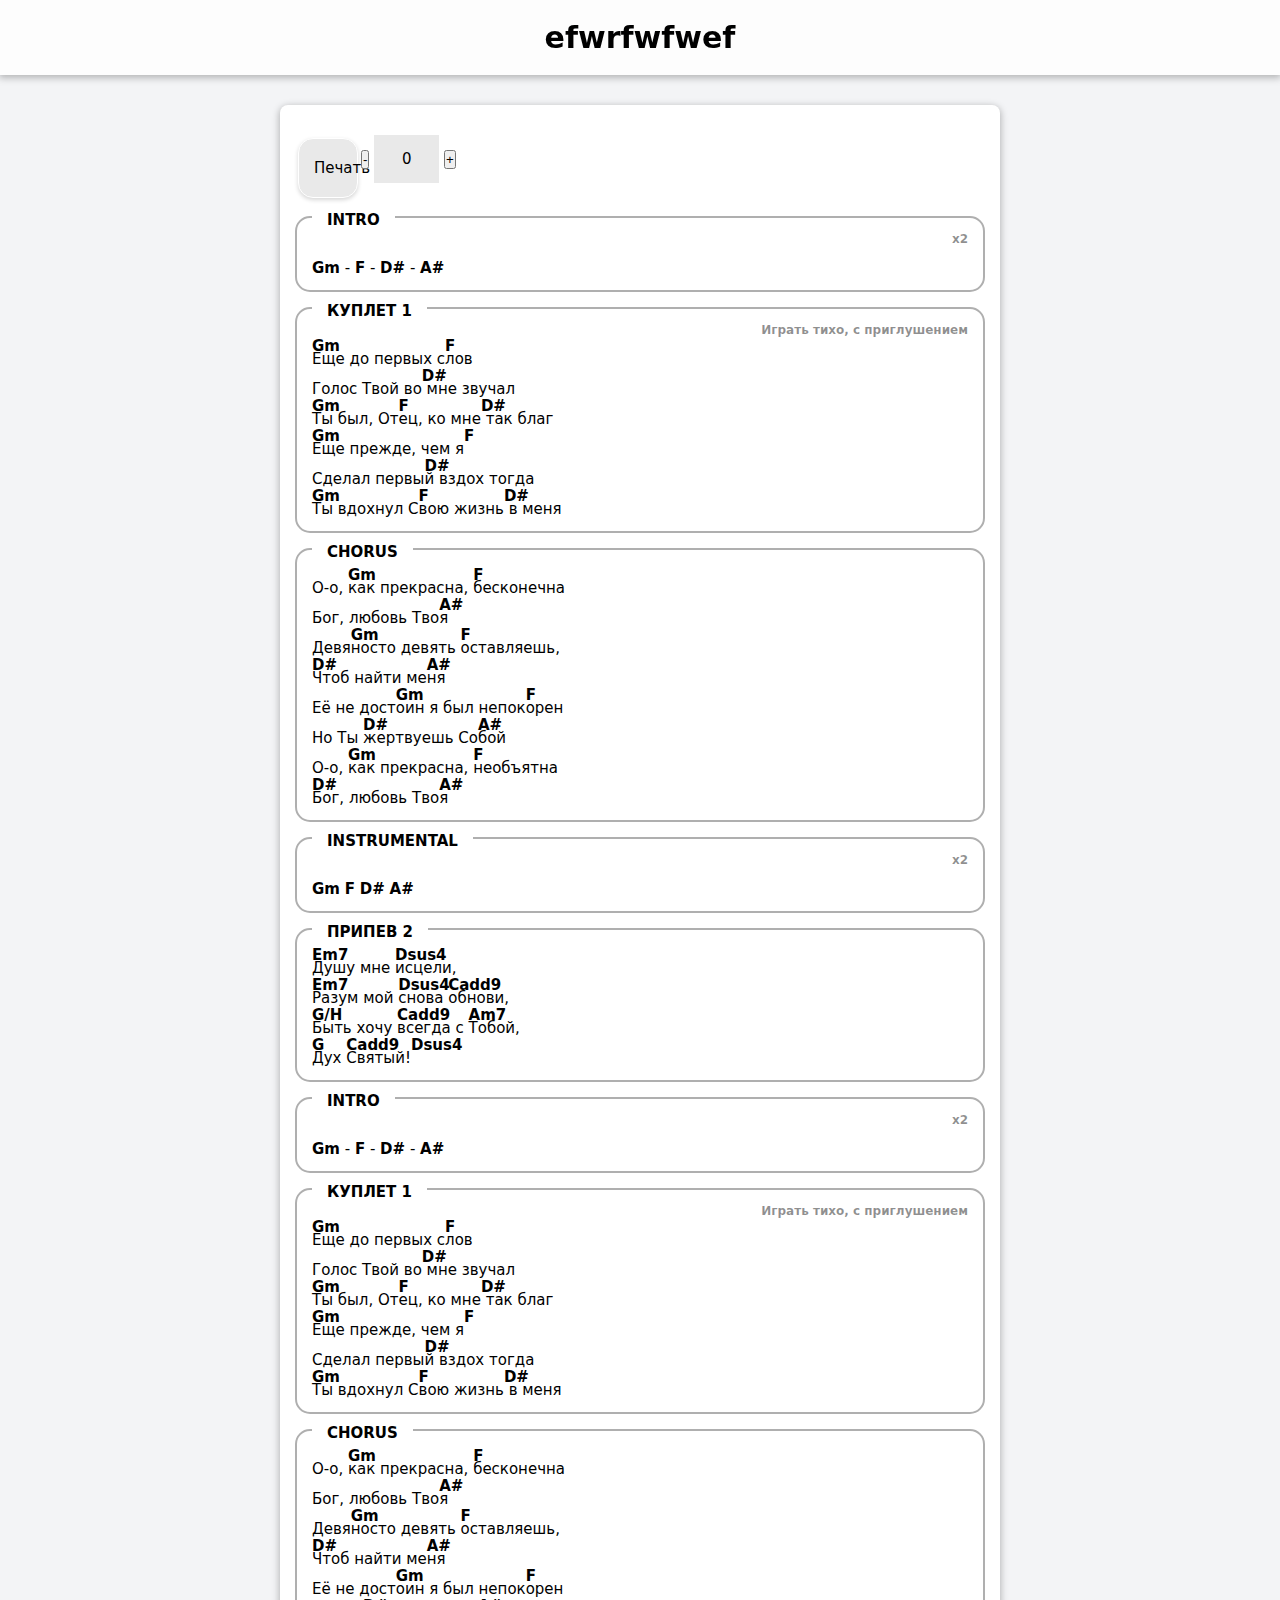
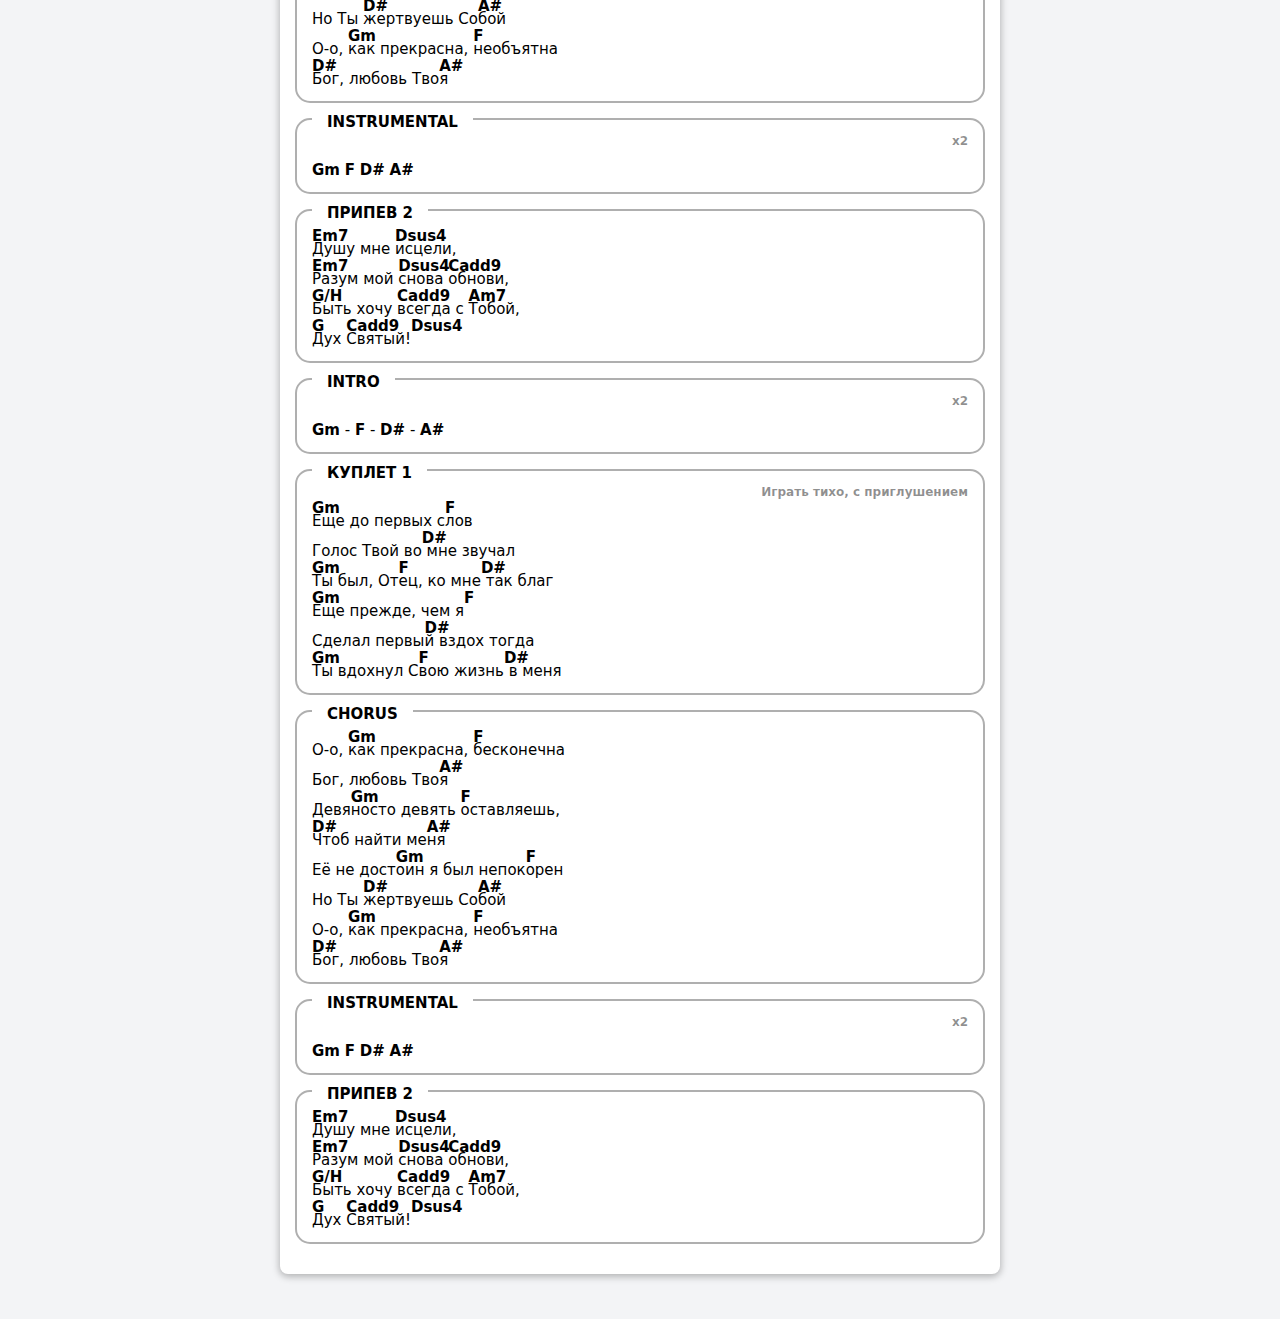
<file: songs/Любовь твоя — копия.html>
<!DOCTYPE html>
<html lang="ru">
<head>
    <meta charset="UTF-8">
    <meta name="viewport" content="width=device-width, initial-scale=1.0">
    <link rel="stylesheet" type="text/css" href="res/style.css">
    <link href="https://fonts.googleapis.com/css2?family=Open+Sans:ital,wght@0,300..800;1,300..800&amp;display=swap" rel="stylesheet">
    <title>efwrfwfwef</title>
    <script src="res/transposition.js"></script>
    
</head>
<body>
    <div class="container">
        <div class="page-settings">
            <a href="javascript:window.print()"><button id="print" title="Отправить на печать">Печать</button></a>
            <div class="transpose-controls">
                <button id="transpose-down" title="Понизить на полтона">-</button>
                <div id="current-key" title="Двойной клик для сброса">0</div>
                <button id="transpose-up" title="Повысить на полтона">+</button>
            </div>
        </div>
        <div class="header">
            <h1>efwrfwfwef</h1>
            <div class="info-block">
                <div class="music-info"><span class="meta-language">ru</span></div>
            <div class="tags"><span class="tag">классика</span></div>
            </div>
        </div>

        <div class="song-wrapper">
    

    <div class="section INTRO">
        <div class="section-header">INTRO</div>
          <div class="comment">x2</div>
        <div class="text-lines">
        <div class="line"><span class="chord">Gm</span> - <span class="chord">F</span> - <span class="chord">D#</span> - <span class="chord">A#</span></div></div>
    </div>

    <div class="section Куплет 1">
        <div class="section-header">Куплет 1</div>
          <div class="comment">Играть тихо, с приглушением</div>
        <div class="text-lines">
        <div class="line"><span class="chord">Gm</span>Еще до первых с<span class="chord">F</span>лов</div>
        <div class="line">Голос Твой во<span class="chord">D#</span> мне звучал</div>
        <div class="line"><span class="chord">Gm</span>Ты был, От<span class="chord">F</span>ец, ко мне<span class="chord">D#</span> так благ</div>
        <div class="line"><span class="chord">Gm</span>Еще прежде, чем я<span class="chord">F</span></div>
        <div class="line">Сделал первы<span class="chord">D#</span>й вздох тогда</div>
        <div class="line"><span class="chord">Gm</span>Ты вдохнул С<span class="chord">F</span>вою жизнь<span class="chord">D#</span> в меня</div></div>
    </div>

    <div class="section CHORUS">
        <div class="section-header">CHORUS</div>
            <div class="text-lines">
        <div class="line">О-о, <span class="chord">Gm</span>как прекрасна, <span class="chord">F</span>бесконечна</div>
        <div class="line">Бог, любовь Тво<span class="chord">A#</span>я</div>
        <div class="line">Девя<span class="chord">Gm</span>носто девять <span class="chord">F</span>оставляешь,</div>
        <div class="line"><span class="chord">D#</span>Чтоб найти ме<span class="chord">A#</span>ня</div>
        <div class="line">Её не дост<span class="chord">Gm</span>оин я был непок<span class="chord">F</span>орен</div>
        <div class="line">Но Ты <span class="chord">D#</span>жертвуешь Со<span class="chord">A#</span>бой</div>
        <div class="line">О-о, <span class="chord">Gm</span>как прекрасна, <span class="chord">F</span>необъятна</div>
        <div class="line"><span class="chord">D#</span>Бог, любовь Тво<span class="chord">A#</span>я</div></div>
    </div>

    <div class="section INSTRUMENTAL">
        <div class="section-header">INSTRUMENTAL</div>
          <div class="comment">x2</div>
        <div class="text-lines">
        <div class="line"><span class="chord">Gm</span> <span class="chord">F</span> <span class="chord">D#</span> <span class="chord">A#</span></div></div>
    </div>

    <div class="section Припев 2">
        <div class="section-header">Припев 2</div>
            <div class="text-lines">
        <div class="line"><span class="chord">Em7</span> Душу мне <span class="chord">Dsus4</span> исцели,</div>
        <div class="line"><span class="chord">Em7</span> Разум мой <span class="chord">Dsus4</span> снова <span class="chord">Cadd9</span> обнови,</div>
        <div class="line"><span class="chord">G/H</span> Быть хочу <span class="chord">Cadd9</span> всегда с <span class="chord">Am7</span> Тобой,</div>
        <div class="line"><span class="chord">G</span> Дух <span class="chord">Cadd9</span> Святый! <span class="chord">Dsus4</span></div></div>
    </div>

    <div class="section INTRO">
        <div class="section-header">INTRO</div>
          <div class="comment">x2</div>
        <div class="text-lines">
        <div class="line"><span class="chord">Gm</span> - <span class="chord">F</span> - <span class="chord">D#</span> - <span class="chord">A#</span></div></div>
    </div>

    <div class="section Куплет 1">
        <div class="section-header">Куплет 1</div>
          <div class="comment">Играть тихо, с приглушением</div>
        <div class="text-lines">
        <div class="line"><span class="chord">Gm</span>Еще до первых с<span class="chord">F</span>лов</div>
        <div class="line">Голос Твой во<span class="chord">D#</span> мне звучал</div>
        <div class="line"><span class="chord">Gm</span>Ты был, От<span class="chord">F</span>ец, ко мне<span class="chord">D#</span> так благ</div>
        <div class="line"><span class="chord">Gm</span>Еще прежде, чем я<span class="chord">F</span></div>
        <div class="line">Сделал первы<span class="chord">D#</span>й вздох тогда</div>
        <div class="line"><span class="chord">Gm</span>Ты вдохнул С<span class="chord">F</span>вою жизнь<span class="chord">D#</span> в меня</div></div>
    </div>

    <div class="section CHORUS">
        <div class="section-header">CHORUS</div>
            <div class="text-lines">
        <div class="line">О-о, <span class="chord">Gm</span>как прекрасна, <span class="chord">F</span>бесконечна</div>
        <div class="line">Бог, любовь Тво<span class="chord">A#</span>я</div>
        <div class="line">Девя<span class="chord">Gm</span>носто девять <span class="chord">F</span>оставляешь,</div>
        <div class="line"><span class="chord">D#</span>Чтоб найти ме<span class="chord">A#</span>ня</div>
        <div class="line">Её не дост<span class="chord">Gm</span>оин я был непок<span class="chord">F</span>орен</div>
        <div class="line">Но Ты <span class="chord">D#</span>жертвуешь Со<span class="chord">A#</span>бой</div>
        <div class="line">О-о, <span class="chord">Gm</span>как прекрасна, <span class="chord">F</span>необъятна</div>
        <div class="line"><span class="chord">D#</span>Бог, любовь Тво<span class="chord">A#</span>я</div></div>
    </div>

    <div class="section INSTRUMENTAL">
        <div class="section-header">INSTRUMENTAL</div>
          <div class="comment">x2</div>
        <div class="text-lines">
        <div class="line"><span class="chord">Gm</span> <span class="chord">F</span> <span class="chord">D#</span> <span class="chord">A#</span></div></div>
    </div>

    <div class="section Припев 2">
        <div class="section-header">Припев 2</div>
            <div class="text-lines">
        <div class="line"><span class="chord">Em7</span> Душу мне <span class="chord">Dsus4</span> исцели,</div>
        <div class="line"><span class="chord">Em7</span> Разум мой <span class="chord">Dsus4</span> снова <span class="chord">Cadd9</span> обнови,</div>
        <div class="line"><span class="chord">G/H</span> Быть хочу <span class="chord">Cadd9</span> всегда с <span class="chord">Am7</span> Тобой,</div>
        <div class="line"><span class="chord">G</span> Дух <span class="chord">Cadd9</span> Святый! <span class="chord">Dsus4</span></div></div>
    </div>

    <div class="section INTRO">
        <div class="section-header">INTRO</div>
          <div class="comment">x2</div>
        <div class="text-lines">
        <div class="line"><span class="chord">Gm</span> - <span class="chord">F</span> - <span class="chord">D#</span> - <span class="chord">A#</span></div></div>
    </div>

    <div class="section Куплет 1">
        <div class="section-header">Куплет 1</div>
          <div class="comment">Играть тихо, с приглушением</div>
        <div class="text-lines">
        <div class="line"><span class="chord">Gm</span>Еще до первых с<span class="chord">F</span>лов</div>
        <div class="line">Голос Твой во<span class="chord">D#</span> мне звучал</div>
        <div class="line"><span class="chord">Gm</span>Ты был, От<span class="chord">F</span>ец, ко мне<span class="chord">D#</span> так благ</div>
        <div class="line"><span class="chord">Gm</span>Еще прежде, чем я<span class="chord">F</span></div>
        <div class="line">Сделал первы<span class="chord">D#</span>й вздох тогда</div>
        <div class="line"><span class="chord">Gm</span>Ты вдохнул С<span class="chord">F</span>вою жизнь<span class="chord">D#</span> в меня</div></div>
    </div>

    <div class="section CHORUS">
        <div class="section-header">CHORUS</div>
            <div class="text-lines">
        <div class="line">О-о, <span class="chord">Gm</span>как прекрасна, <span class="chord">F</span>бесконечна</div>
        <div class="line">Бог, любовь Тво<span class="chord">A#</span>я</div>
        <div class="line">Девя<span class="chord">Gm</span>носто девять <span class="chord">F</span>оставляешь,</div>
        <div class="line"><span class="chord">D#</span>Чтоб найти ме<span class="chord">A#</span>ня</div>
        <div class="line">Её не дост<span class="chord">Gm</span>оин я был непок<span class="chord">F</span>орен</div>
        <div class="line">Но Ты <span class="chord">D#</span>жертвуешь Со<span class="chord">A#</span>бой</div>
        <div class="line">О-о, <span class="chord">Gm</span>как прекрасна, <span class="chord">F</span>необъятна</div>
        <div class="line"><span class="chord">D#</span>Бог, любовь Тво<span class="chord">A#</span>я</div></div>
    </div>

    <div class="section INSTRUMENTAL">
        <div class="section-header">INSTRUMENTAL</div>
          <div class="comment">x2</div>
        <div class="text-lines">
        <div class="line"><span class="chord">Gm</span> <span class="chord">F</span> <span class="chord">D#</span> <span class="chord">A#</span></div></div>
    </div>

    <div class="section Припев 2">
        <div class="section-header">Припев 2</div>
            <div class="text-lines">
        <div class="line"><span class="chord">Em7</span> Душу мне <span class="chord">Dsus4</span> исцели,</div>
        <div class="line"><span class="chord">Em7</span> Разум мой <span class="chord">Dsus4</span> снова <span class="chord">Cadd9</span> обнови,</div>
        <div class="line"><span class="chord">G/H</span> Быть хочу <span class="chord">Cadd9</span> всегда с <span class="chord">Am7</span> Тобой,</div>
        <div class="line"><span class="chord">G</span> Дух <span class="chord">Cadd9</span> Святый! <span class="chord">Dsus4</span></div></div>
    </div>
        </div>
    </div>
</body>
</html>
</file>
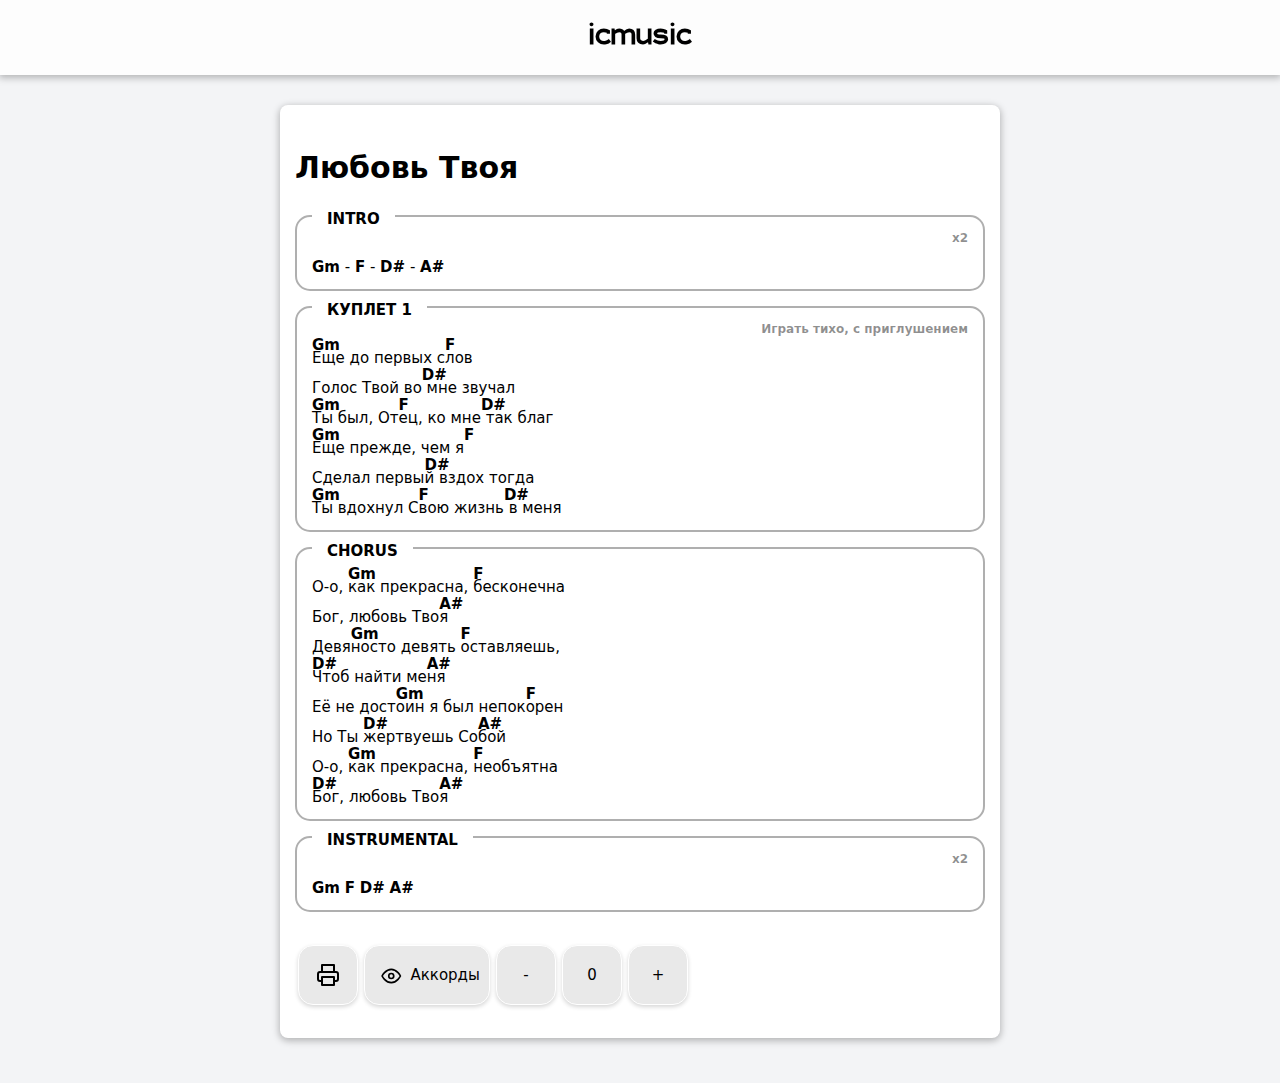
<file: songs/Любовь твоя.html>
<!DOCTYPE html>
<html lang="ru">
<head>
    <meta charset="UTF-8">
    <meta name="viewport" content="width=device-width, initial-scale=1.0">
    <link rel="stylesheet" type="text/css" href="res/style.css">
    <link href="https://fonts.googleapis.com/css2?family=Open+Sans:ital,wght@0,300..800;1,300..800&amp;display=swap" rel="stylesheet">
    <title>Любовь Твоя</title>
    <script src="script/transposition.js"></script>
    <script src="script/hide-chords.js"></script>
    
</head>
<body>
    <div class="container song">
        <div class="header">
            <div class="header-container song">
                <h1>icmusic</h1>
            </div>
        </div>

        <div class="title">
            <h1>Любовь Твоя</h1>
            <div class="info-block">
                <div class="music-info"><span class="meta-language">ru</span></div>
            <div class="tags"><span class="tag">классика</span><span class="tag">грустная</span><span class="tag">любовь</span></div>
            </div>
        </div>

        <div class="song-wrapper">


    <div class="section INTRO">
        <div class="section-header">INTRO</div>
          <div class="comment">x2</div>
        <div class="text-lines">
        <div class="line"><span class="chord">Gm</span> - <span class="chord">F</span> - <span class="chord">D#</span> - <span class="chord">A#</span></div></div>
    </div>

    <div class="section Куплет 1">
        <div class="section-header">Куплет 1</div>
          <div class="comment">Играть тихо, с приглушением</div>
        <div class="text-lines">
        <div class="line"><span class="chord">Gm</span>Еще до первых с<span class="chord">F</span>лов</div>
        <div class="line">Голос Твой во<span class="chord">D#</span> мне звучал</div>
        <div class="line"><span class="chord">Gm</span>Ты был, От<span class="chord">F</span>ец, ко мне<span class="chord">D#</span> так благ</div>
        <div class="line"><span class="chord">Gm</span>Еще прежде, чем я<span class="chord">F</span></div>
        <div class="line">Сделал первы<span class="chord">D#</span>й вздох тогда</div>
        <div class="line"><span class="chord">Gm</span>Ты вдохнул С<span class="chord">F</span>вою жизнь<span class="chord">D#</span> в меня</div></div>
    </div>

    <div class="section CHORUS">
        <div class="section-header">CHORUS</div>
            <div class="text-lines">
        <div class="line">О-о, <span class="chord">Gm</span>как прекрасна, <span class="chord">F</span>бесконечна</div>
        <div class="line">Бог, любовь Тво<span class="chord">A#</span>я</div>
        <div class="line">Девя<span class="chord">Gm</span>носто девять <span class="chord">F</span>оставляешь,</div>
        <div class="line"><span class="chord">D#</span>Чтоб найти ме<span class="chord">A#</span>ня</div>
        <div class="line">Её не дост<span class="chord">Gm</span>оин я был непок<span class="chord">F</span>орен</div>
        <div class="line">Но Ты <span class="chord">D#</span>жертвуешь Со<span class="chord">A#</span>бой</div>
        <div class="line">О-о, <span class="chord">Gm</span>как прекрасна, <span class="chord">F</span>необъятна</div>
        <div class="line"><span class="chord">D#</span>Бог, любовь Тво<span class="chord">A#</span>я</div></div>
    </div>

    <div class="section INSTRUMENTAL">
        <div class="section-header">INSTRUMENTAL</div>
          <div class="comment">x2</div>
        <div class="text-lines">
        <div class="line"><span class="chord">Gm</span> <span class="chord">F</span> <span class="chord">D#</span> <span class="chord">A#</span></div></div>
    </div>
        </div>
                <div class="page-settings">
            <a href="javascript:window.print()"><button id="print" title="Отправить на печать (Ctrl+P)"><svg xmlns="http://www.w3.org/2000/svg" width="24" height="24" viewBox="0 0 24 24" fill="none" stroke="currentColor" stroke-width="2" stroke-linecap="round" stroke-linejoin="round" class="feather feather-printer"><polyline points="6 9 6 2 18 2 18 9"/><path d="M6 18H4a2 2 0 0 1-2-2v-5a2 2 0 0 1 2-2h16a2 2 0 0 1 2 2v5a2 2 0 0 1-2 2h-2"/><rect x="6" y="14" width="12" height="8"/></svg></button></a>
            <button id="toggle-chords" title="Переключить отображение аккордов (Ctrl+H)">
                <div class="toggle-chords-content">
                    <svg xmlns="http://www.w3.org/2000/svg" width="24" height="24" viewBox="0 0 24 24" fill="none" stroke="currentColor" stroke-width="2" stroke-linecap="round" stroke-linejoin="round" class="feather feather-eye"><path d="M1 12s4-8 11-8 11 8 11 8-4 8-11 8-11-8-11-8z"/><circle cx="12" cy="12" r="3"/></svg>
                    Аккорды
                </div>
            </button>

            <div class="transpose-controls">
                <button class="transpose" id="transpose-down" title="Понизить на полтона">-</button><button class="transpose" id="current-key" title="Двойной клик для сброса">0</button><button class="transpose" id="transpose-up" title="Повысить на полтона">+</button>
            </div>
        </div>
    </div>
</body>
</html>
</file>
<file: songs/res/style.css>
/* Корневые параметры, переменные */
* {
  margin: 0;
  padding: 0;
}
                                 :root {
   font-size: 15px;
 --primary-color: #00000080;
 --white-color: rgba(255, 255, 255, 0.966);
 --light-grey: #e9e9e9;
}

@font-face {
    font-family: 'Igra Sans Regular';
    src: url('IgraSans.eot');
    src: url('IgraSans.eot?#iefix') format('embedded-opentype'),
    url('IgraSans.woff') format('woff'),
    url('IgraSans.ttf') format('truetype');
    font-weight: normal;
    font-style: normal;
    }



                                 /* Body */
body {
   -webkit-text-size-adjust: none; /* проверить нужно ли*/

   font-family: ui-sans-serif, system-ui, sans-serif, "Apple Color Emoji", "Segoe UI Emoji", "Segoe UI Symbol", "Noto Color Emoji";
   margin: 0;
   padding: 0px;
   margin-left: auto;
   margin-right: auto;   

}

                                 /* Контейнер */
.container {
   margin-top: 5rem;
   padding: 1rem 1rem 1rem 1rem;
transition-duration: 150ms;
   background-color: #ffffff;
   border-radius: 0px;

}
.container.index {

}


                                 /* Название песни */                           
.title {
   padding: 2rem 0;
}
                                 /* Нотный стан*/
.treble-staff {
   margin: 1rem 0;
   display: none;
}
.treble-staff::before {
   content: url(res/Treble_clef_1.svg);
   display: block;
   height: 50px;
   width: 34px;
   position: absolute;
   translate: 2px -12px;
}

.line1,
.line2,
.line3,
.line4,
.line5
 {
    height: 0px;
    width: auto;
    background-color: black;
    border: 0.5px solid black;
    margin: 7px 0;
}
                                 /* Блок инфо на странице песни */
.info-block {
 display: none;
}
                                 /* Настройки строк */
.text-lines {
   margin: 0.5rem 0 0.5rem 0;
}

.line {
   line-height: 2;
}

                                 /* Заголовки блоков */
.section-header {
   line-height: 1;
   text-transform: uppercase;
   font-weight: 700;
   position: absolute;
   transform: translate(0rem, -1.35rem);
   padding: 0rem 1rem;
   background: white;
}
                                  /* Комментарии блоков */
.comment {
   line-height: 0.8rem;
   font-size: 0.8rem;
   font-weight: 600;
   color: #00000070;;
   text-align: right;
}
                                 /* Аккорды */
span.chord {
   position: absolute;
   transform: translate(0rem, -0.9rem);
   font-weight: 600;
   color: black;
}
                                 /* Позиционирование аккордов без слов */
.INTRO > .text-lines > .line > .chord,
.INSTRUMENTAL > .text-lines > .line > .chord,
.INTRO > .text-lines > .line,
.INSTRUMENTAL > .text-lines > .line
   {
   background-color: #ff000000;
   position: relative;
   margin-top: 0;
   line-height: 2rem;
}
                                 /* Настройки блоков */
.section {
   line-height: 1rem;
   padding: 1rem 1rem 0rem 1rem;
   border: 2px solid #00000050;
   border-radius: 1rem;
   margin-bottom: 1rem;
   break-inside: avoid;
}

                                 /* сброс отступов сверху у блоков текста*/
/*.comment + .text-lines,
.INTRO > .text-lines > .line,
.INSTRUMENTAL > .text-lines > .line
   {
   margin: 0.5rem 0 1rem 0;
}*/
                                 /* Колонка */
                       
   .song-wrapper {
      columns: 1;
   }
.column-wrapper {
   max-width: fit-content;
}


 

/* *********************************************** главная станица */ 

.header {
    position: fixed;
    top: 0;
    left: 0;
    height: 5rem;
    width: 100%;
    box-shadow: 0 2px 7px 1px rgb(0 0 0 / 26%);
    background: rgba(255, 255, 255, 0.781);
    display: flex;
    align-items: center;
    justify-content: center;    
    z-index: 100;
    backdrop-filter: blur(4px);

}

.header-container > h1 {
   margin: auto;
   font-size: 1.8rem;
   font-family: 'Igra Sans Regular';

}

ul {
   padding: 0;
   list-style-type: none;
   font-weight: 400;
}

.info-block-index {
    display: none;
}

.song-item {
   display: flex;
    flex-direction: row;
    align-items: center;
    justify-content: flex-start;
    margin: 1rem 0;
    padding: 1rem;
    background-color: #e9e9e9;
    border: 0.1rem solid #ffffff;
    border-radius: 16px;
    box-shadow: 0px 2px 4px 0px rgb(0 0 0 / 16%);
    transition-duration: 200ms;
    transition-timing-function: cubic-bezier(0.4, 0, 0.2, 1);
}


a.song-link {
   text-decoration: none;
   color: #0a0a0a;
   min-width: fit-content;
   width: 100%;
   padding: 1rem;
}

.artist,
.additional-info,
.meta-capo
 {
   display: none;
}

.info-block-index span
{
   background-color: var(--primary-color);
   color: var(--white-color);
   border-radius: 4px;
   font-size: 0.8rem;
   padding: 0.4rem 0.8rem;
   margin: 0.5rem;
}

.last-update {
   margin-top: 2rem;
   font-size: 0.8rem;
   text-align: center;
   color: #00000080;
}
                                 /* низ, настройки странички */
.page-settings {
   margin: 1rem 0;
   display: flex;
   flex-direction: row;
   flex-wrap: wrap;

}

#print > svg {
position: relative;
    top: 2px;
}

.toggle-chords-content > svg {
   min-width: 1.5rem;
   position: relative;
       top: 1px;
}
#toggle-chords {
   min-width: 8.4rem;
   text-align: center;
}
                                 /* Блок транспонирования */
div.transpose-controls {

   white-space: nowrap;
   }


button:active {
 transform: scale(0.95);
   }

.transpose-controls div {
   display: inline-block;
   text-align: center;
   background-color: var(--light-grey);
   padding: 1rem 0 1rem 0;
   min-width: 65px;
}

button#print,
button.transpose,
#toggle-chords
{

 margin: 0.2rem 0.2rem;
 padding: 1rem;
 border: none;
 background-color: var(--light-grey);
 transition: all 0.1s linear;
 font-family: inherit;
 font-size: 1rem;
width: 4rem;
height: 4rem;
 border: 0.1rem solid #ffffff;
      border-radius: 1rem;
    box-shadow: 0px 2px 4px 0px rgb(0 0 0 / 16%);
    font-weight: 500;
}



@media only screen and (min-width: 720px) {
    body {

   max-width: 720px;

   margin: 0;

   margin-left: auto;
   margin-right: auto;   
   /*border: 1px solid;*/
}
   
   
   body {
        -webkit-text-size-adjust: none;
         background-color: rgb(243 244 246);
    }
.container {
   margin-top: 7rem;
   margin-bottom: 3rem;
   padding: 1rem;
transition-duration: 150ms;
   background-color: #ffffff;
   border-radius: 0px;


   border-radius: 8px;
   box-shadow: 0 2px 7px 1px rgb(0 0 0 / 26%);
}

.song-item:hover {
   transform: translateY(-3px);
   box-shadow: 0px 4px 8px 0px rgb(0 0 0 / 14%);
}


}

                                /* Параметры страницы на печать */
@media print {
   @page {
    /*size: Letter portrait;
    margin: 0;*/
   }
body {
   background-color: transparent;
   max-width: 210mm;

   margin: 0;
   padding: 0;
   margin-left: auto;
   margin-right: auto;   
}
.container,
.container.song
 {
   background-color: transparent;
   border-radius: 0;
   box-shadow: none;
   outline: none;
   padding: 0;
   padding-top: 0;
   margin-top: 0;
   margin-bottom: 0;
}
   .song-wrapper {
   columns: 2;
   column-gap: 1rem;
   column-fill: auto;
   height: auto;
   }   
   .title {
   padding: 0 0 1rem 0;
}
   div.page-settings,
   .info-block,
   .header
   {
      display: none !important; /* скрыть настройки на печати*/
   }
}
</file>
